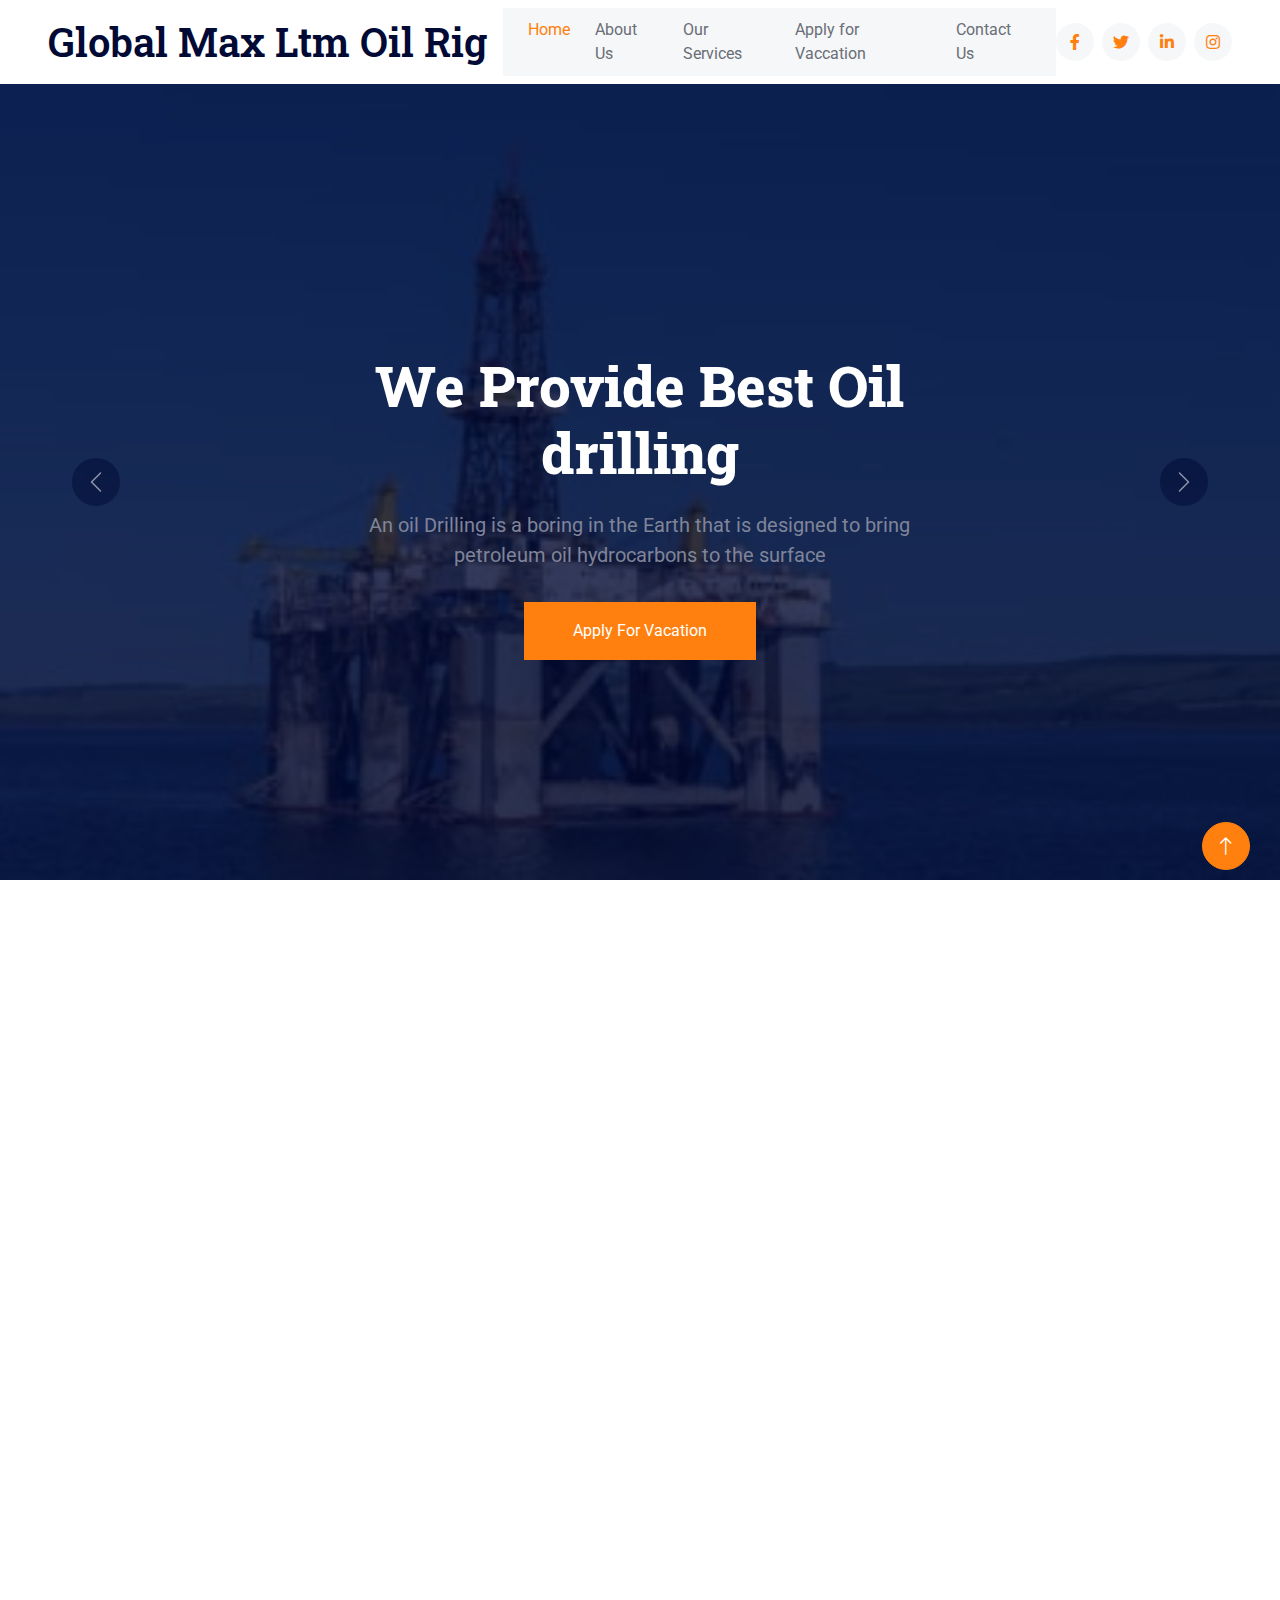
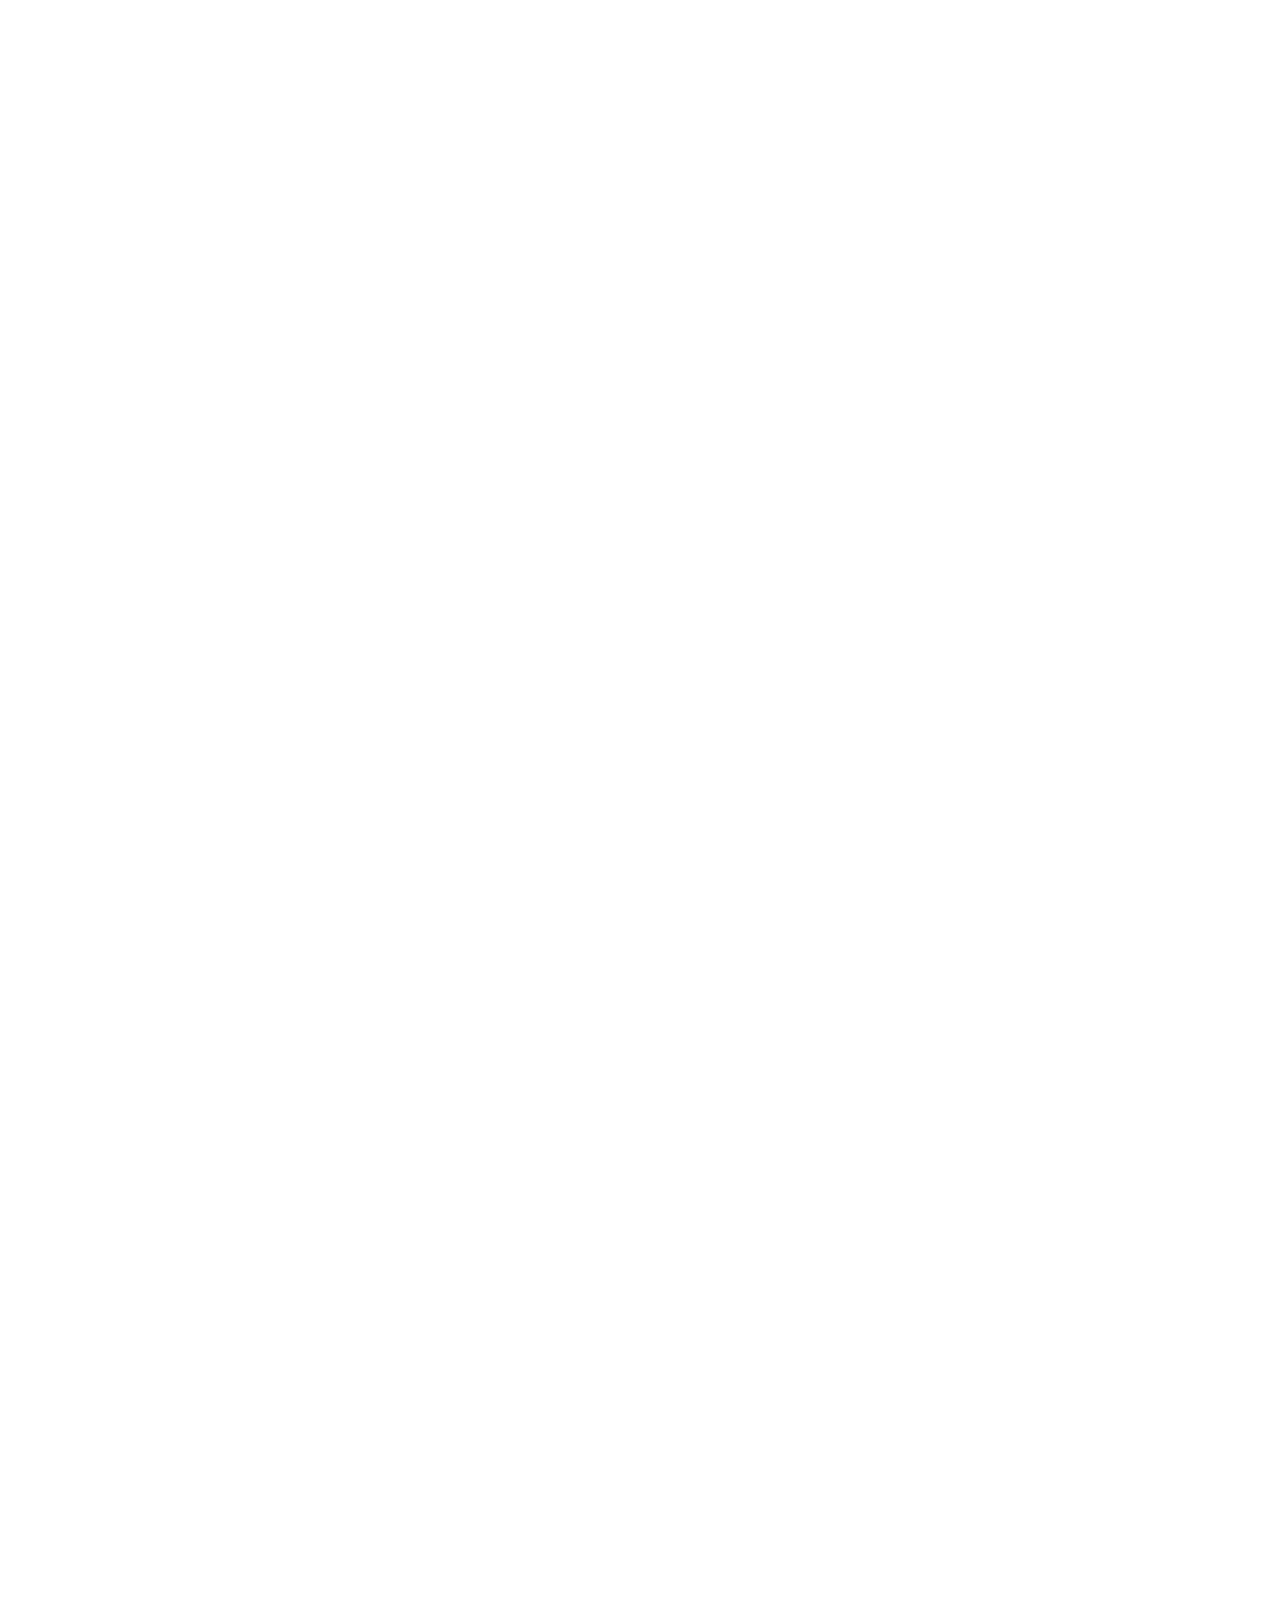
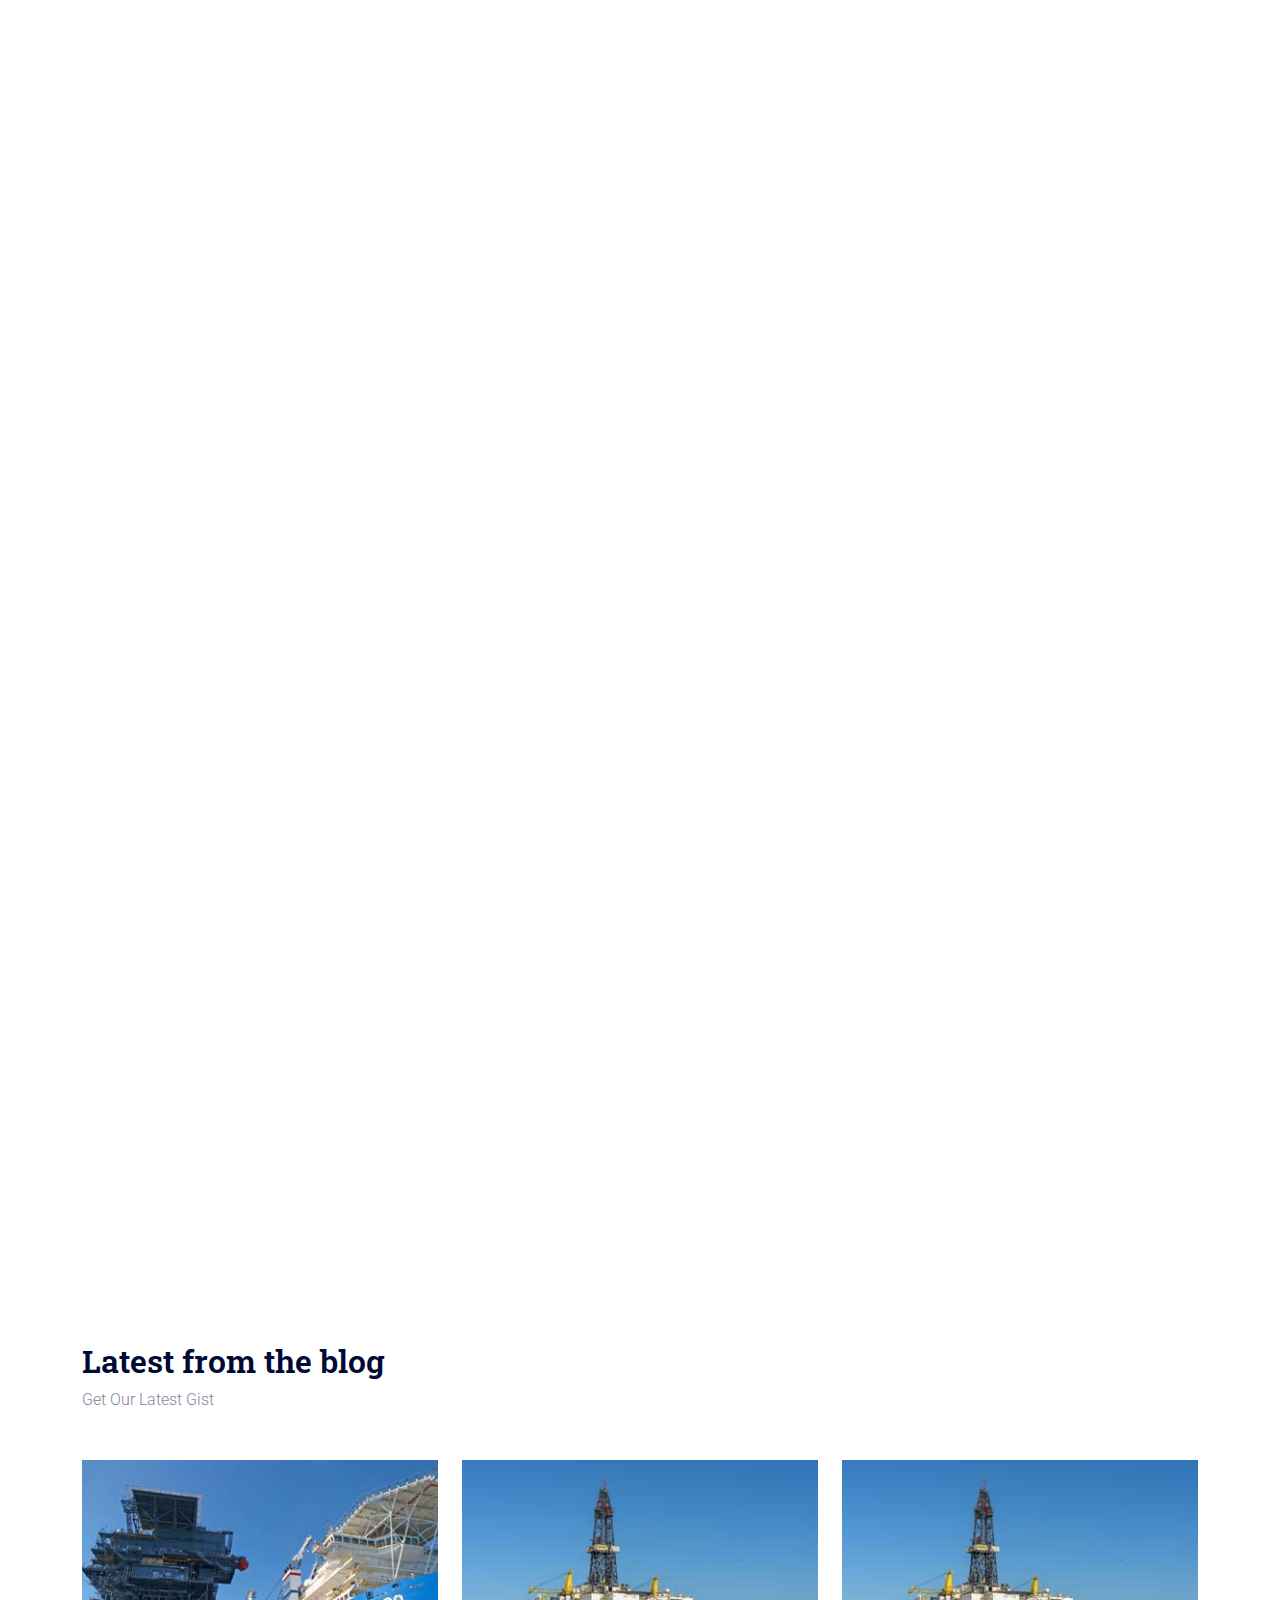
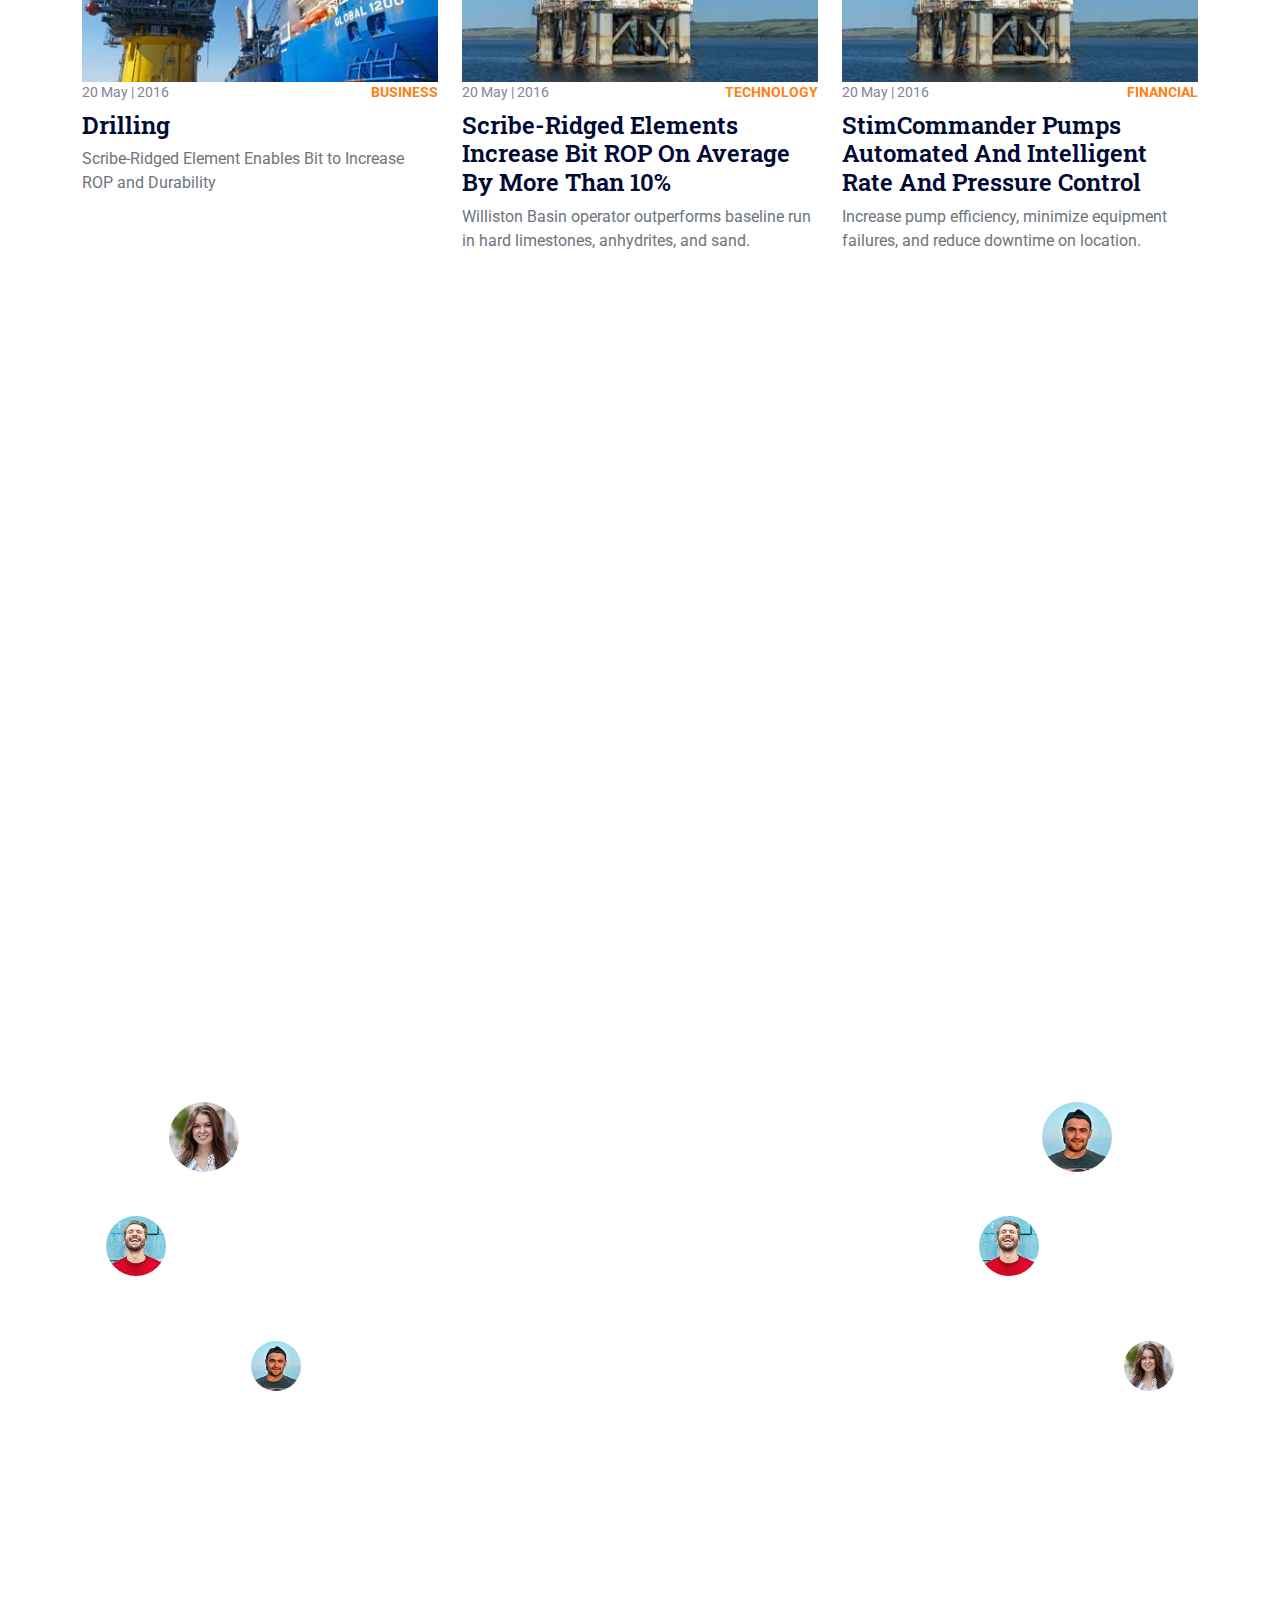
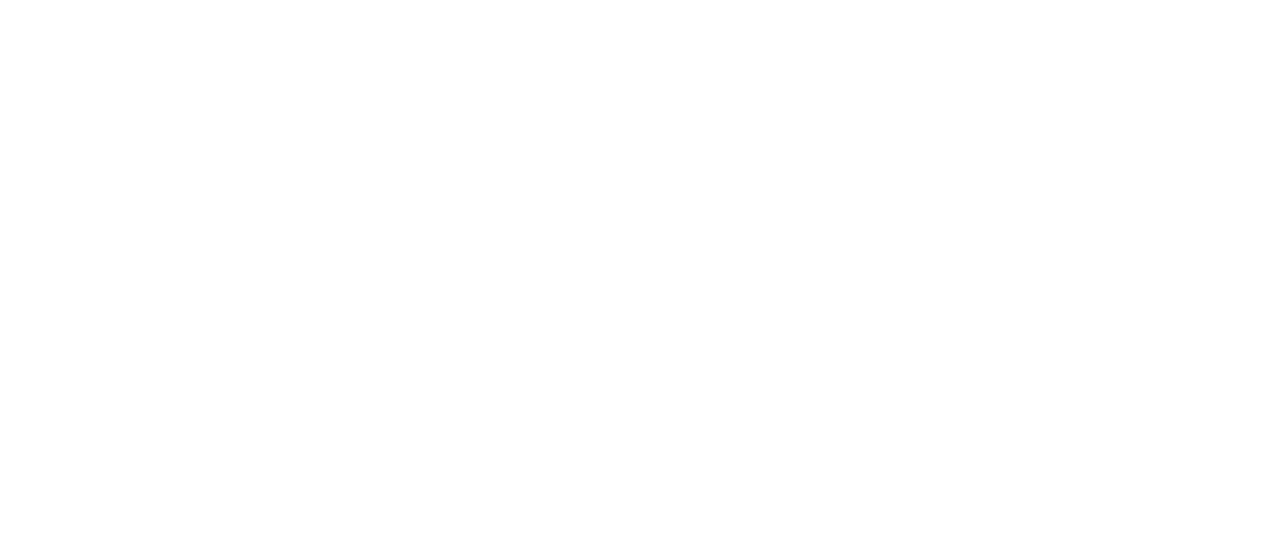
<file: index.html>
<!DOCTYPE html>
<html lang="en">
  <head>
    <meta charset="utf-8" />
    <title></title>
    <meta content="width=device-width, initial-scale=1.0" name="viewport" />
    <meta content="" name="keywords" />
    <meta content="" name="description" />

    <!-- Favicon -->
    <link href="img/favicon.ico" rel="icon" />

    <!-- Google Web Fonts -->
    <link rel="preconnect" href="https://fonts.googleapis.com" />
    <link rel="preconnect" href="https://fonts.gstatic.com" crossorigin />
    <link
      href="https://fonts.googleapis.com/css2?family=Roboto+Slab:wght@400;600;800&family=Roboto:wght@400;500;700&display=swap"
      rel="stylesheet"
    />

    <!-- Icon Font Stylesheet -->
    <link
      href="https://cdnjs.cloudflare.com/ajax/libs/font-awesome/5.10.0/css/all.min.css"
      rel="stylesheet"
    />
    <link
      href="https://cdn.jsdelivr.net/npm/bootstrap-icons@1.4.1/font/bootstrap-icons.css"
      rel="stylesheet"
    />

    <!-- Libraries Stylesheet -->
    <link href="lib/animate/animate.min.css" rel="stylesheet" />
    <link href="lib/owlcarousel/assets/owl.carousel.min.css" rel="stylesheet" />

    <!-- Customized Bootstrap Stylesheet -->
    <link href="css/bootstrap.min.css" rel="stylesheet" />

    <!-- air-con Stylesheet -->
    <link href="css/style.css" rel="stylesheet" />
  </head>

  <body>
    <!-- Spinner Start -->
    <div
      id="spinner"
      class="show bg-white position-fixed translate-middle w-100 vh-100 top-50 start-50 d-flex align-items-center justify-content-center"
    >
      <div class="spinner-grow text-primary" role="status"></div>
    </div>
    <!-- Spinner End -->

    <!-- Navbar Start -->
    <nav
      class="navbar navbar-expand-lg bg-white navbar-light sticky-top px-4 px-lg-5"
    >
      <a href="index.html" class="navbar-brand d-flex align-items-center">
        <h1 class="m-0">
          <!-- <img
            class="img-fluid me-3"
            src="img/icon/icon-02-primary.png"
            alt=""
          /> -->
          Global Max Ltm Oil Rig
        </h1>
      </a>
      <button
        type="button"
        class="navbar-toggler"
        data-bs-toggle="collapse"
        data-bs-target="#navbarCollapse"
      >
        <span class="navbar-toggler-icon"></span>
      </button>
      <div class="collapse navbar-collapse" id="navbarCollapse">
        <div class="navbar-nav mx-auto bg-light pe-4 py-3 py-lg-0">
          <a href="index.html" class="nav-item nav-link active">Home</a>
          <a href="about.html" class="nav-item nav-link">About Us</a>
          <a href="service.html" class="nav-item nav-link">Our Services</a>
          <a href="vaccation.html" class="nav-item nav-link"
            >Apply for Vaccation</a
          >

          <a href="contact.html" class="nav-item nav-link">Contact Us</a>
        </div>
        <div class="h-100 d-lg-inline-flex align-items-center d-none">
          <a
            class="btn btn-square rounded-circle bg-light text-primary me-2"
            href=""
            ><i class="fab fa-facebook-f"></i
          ></a>
          <a
            class="btn btn-square rounded-circle bg-light text-primary me-2"
            href=""
            ><i class="fab fa-twitter"></i
          ></a>
          <a
            class="btn btn-square rounded-circle bg-light text-primary me-2"
            href=""
            ><i class="fab fa-linkedin-in"></i
          ></a>
          <a
            class="btn btn-square rounded-circle bg-light text-primary me-0"
            href=""
            ><i class="fab fa-instagram"></i
          ></a>
        </div>
      </div>
    </nav>
    <!-- Navbar End -->

    <!-- Carousel Start -->
    <div class="container-fluid p-0 mb-5">
      <div id="header-carousel" class="carousel slide" data-bs-ride="carousel">
        <div class="carousel-inner">
          <div class="carousel-item active">
            <img class="w-100" src="img/blog1.jpg" alt="Image" />
            <div class="carousel-caption">
              <div class="container">
                <div class="row justify-content-center">
                  <div class="col-lg-7 pt-5">
                    <h1 class="display-4 text-white mb-4 animated slideInDown">
                      We Provide Best Oil drilling
                    </h1>
                    <p
                      class="fs-5 text-body mb-4 pb-2 mx-sm-5 animated slideInDown"
                    >
                      An oil Drilling is a boring in the Earth that is designed
                      to bring petroleum oil hydrocarbons to the surface
                    </p>
                    <a
                      href="vaccation.html"
                      class="btn btn-primary py-3 px-5 animated slideInDown"
                      >Apply For Vacation</a
                    >
                  </div>
                </div>
              </div>
            </div>
          </div>
          <div class="carousel-item">
            <img class="w-100" src="img/b3.jpg" alt="Image" />
            <div class="carousel-caption">
              <div class="container">
                <div class="row justify-content-center">
                  <div class="col-lg-7 pt-5">
                    <h1 class="display-4 text-white mb-4 animated slideInDown">
                      Produce the best Glass flare
                    </h1>
                    <p
                      class="fs-5 text-body mb-4 pb-2 mx-sm-5 animated slideInDown"
                    >
                      The typical flare used in the oil and gas industry is
                      composed of a boom or stack which collects the unwanted
                      gases to be flared.
                    </p>
                    <a
                      href="vaccation.html"
                      class="btn btn-primary py-3 px-5 animated slideInDown"
                      >Apply For Vacation</a
                    >
                  </div>
                </div>
              </div>
            </div>
          </div>
        </div>
        <button
          class="carousel-control-prev"
          type="button"
          data-bs-target="#header-carousel"
          data-bs-slide="prev"
        >
          <span class="carousel-control-prev-icon" aria-hidden="true"></span>
          <span class="visually-hidden">Previous</span>
        </button>
        <button
          class="carousel-control-next"
          type="button"
          data-bs-target="#header-carousel"
          data-bs-slide="next"
        >
          <span class="carousel-control-next-icon" aria-hidden="true"></span>
          <span class="visually-hidden">Next</span>
        </button>
      </div>
    </div>
    <!-- Carousel End -->

    <!-- About Start -->
    <div class="container-xxl py-5">
      <div class="container">
        <div class="row g-5 align-items-center">
          <div class="col-lg-6 wow fadeInUp" data-wow-delay="0.5s">
            <div class="h-100">
              <h1 class="display-6 mb-5">We provide the best services.</h1>
              <div class="row g-4 mb-4">
                <div class="col-sm-6">
                  <div class="d-flex align-items-center">
                    <img
                      class="flex-shrink-0 me-3"
                      src="img/icon/icon-07-primary.png"
                      alt=""
                    />
                    <h5 class="mb-0">Expert Technician</h5>
                  </div>
                </div>
                <div class="col-sm-6">
                  <div class="d-flex align-items-center">
                    <img
                      class="flex-shrink-0 me-3"
                      src="img/icon/icon-09-primary.png"
                      alt=""
                    />
                    <h5 class="mb-0">Best Quality Services</h5>
                  </div>
                </div>
              </div>
              <p class="mb-4">
                We make every effort to approach each project in the most
                productive and cost effective manner.
              </p>
              <div class="border-top mt-4 pt-4">
                <!-- <div class="row">
                  <div class="col-sm-6">
                    <div class="d-flex align-items-center">
                      <div class="btn-lg-square bg-primary rounded-circle me-3">
                        <i class="fa fa-phone-alt text-white"></i>
                      </div>
                      <h5 class="mb-0">+(1)872 302 7963</h5>
                    </div>
                  </div>
                  <div class="col-sm-6">
                    <div class="d-flex align-items-center">
                      <div class="btn-lg-square bg-primary rounded-circle me-3">
                        <i class="fa fa-envelope text-white"></i>
                      </div>
                      <h5 class="mb-0">support@globalmaxltd.com</h5>
                    </div>
                  </div>
                </div> -->
              </div>
            </div>
          </div>
          <div class="col-lg-6">
            <div class="row g-3">
              <div class="col-12 text-end">
                <img
                  class="img-fluid w-100 wow zoomIn"
                  data-wow-delay="0.1s"
                  src="img/Oil-and-Gas.jpg"
                  style="margin-top: 25%"
                />
              </div>
              <!-- <div class="col-6 text-start">
                <img
                  class="img-fluid w-100 wow zoomIn"
                  data-wow-delay="0.3s"
                  src="img/blog2.jpg"
                />
              </div>
              <div class="col-6 text-end">
                <img
                  class="img-fluid w-50 wow zoomIn"
                  data-wow-delay="0.5s"
                  src="img/sr1.jpg"
                />
              </div>
              <div class="col-6 text-start">
                <img
                  class="img-fluid w-75 wow zoomIn"
                  data-wow-delay="0.7s"
                  src="img/blog3.jpg"
                />
              </div> -->
            </div>
          </div>
        </div>
      </div>
    </div>
    <!-- About End -->

    <!-- Features Start -->
    <div class="container-xxl py-5">
      <div class="container">
        <div class="row g-5">
          <div class="col-lg-6 wow fadeInUp" data-wow-delay="0.1s">
            <h1 class="display-6 mb-5">Few Reasons Why People Choosing Us!</h1>
            <p class="mb-5">
              We are uniquely positioned to deliver greater efficiency across
              project lifecycles from concept to project delivery and beyond.
              Through innovative technologies and improved efficiencies, our
              offering unlocks new possibilities for our clients in developing
              their oil and gas resources. Each of our employees is driven by a
              steady commitment to clients and a culture of purposeful
              innovation, challenging industry conventions, and rethinking how
              the best results are achieved.
            </p>
          </div>
          <div class="col-lg-6 wow fadeInUp" data-wow-delay="0.5s">
            <div
              class="position-relative rounded overflow-hidden h-100"
              style="min-height: 400px"
            >
              <img
                class="position-absolute w-100 h-100"
                src="img/b3.jpg"
                alt=""
                style="object-fit: cover"
              />
            </div>
          </div>
        </div>
      </div>
    </div>
    <!-- Features End -->

    <!-- Service Start -->
    <div class="container-xxl py-5">
      <div class="container">
        <div
          class="text-center mx-auto wow fadeInUp"
          data-wow-delay="0.1s"
          style="max-width: 800px"
        >
          <h1 class="display-6 mb-5">
            We will make every effort to approach each project in the most
            productive and cost effective manner.
          </h1>
        </div>
        <div class="row g-4 justify-content-center">
          <div class="col-lg-4 col-md-6 wow fadeInUp" data-wow-delay="0.1s">
            <div class="service-item">
              <img class="img-fluid" src="img/blog2.jpg" alt="" />
              <div class="d-flex align-items-center bg-light">
                <div class="service-icon flex-shrink-0 bg-primary">
                  <img
                    class="img-fluid"
                    src="img/icon/icon-01-light.png"
                    alt=""
                  />
                </div>
                <a class="h4 mx-4 mb-0" href="">Oil drilling</a>
              </div>
              <p>
                An oil Drilling is a boring in the Earth that is designed to
                bring petroleum oil hydrocarbons to the surface. Usually some
                natural gas is released as associated petroleum gas along with
                the oil.
              </p>
            </div>
          </div>
          <div class="col-lg-4 col-md-6 wow fadeInUp" data-wow-delay="0.3s">
            <div class="service-item">
              <img class="img-fluid" src="img/blog2.jpg" alt="" />
              <div class="d-flex align-items-center bg-light">
                <div class="service-icon flex-shrink-0 bg-primary">
                  <img
                    class="img-fluid"
                    src="img/icon/icon-02-light.png"
                    alt=""
                  />
                </div>
                <a class="h4 mx-4 mb-0" href="">Glass Flare</a>
              </div>
              <p>
                Gas flaring refers to the combustion of associated gas generated
                during various processes including oil and gas recovery, CBM
                production, petrochemical process and landfill gas extraction.
              </p>
            </div>
          </div>
          <div class="col-lg-4 col-md-6 wow fadeInUp" data-wow-delay="0.5s">
            <div class="service-item">
              <img class="img-fluid" src="img/blog2.jpg" alt="" />
              <div class="d-flex align-items-center bg-light">
                <div class="service-icon flex-shrink-0 bg-primary">
                  <img
                    class="img-fluid"
                    src="img/icon/icon-03-light.png"
                    alt=""
                  />
                </div>
                <a class="h4 mx-4 mb-0" href="">Oil Rifineries</a>
              </div>
              <p>
                An oil refinery or petroleum refinery is an industrial process
                plant where crude oil is transformed and refined into more
                useful products such as petroleum naphtha, gasoline, diesel
                fuel, asphalt base, heating oil, kerosene, liquefied petroleum
                gas, jet fuel and fuel oils.
              </p>
            </div>
          </div>
          <div class="col-lg-4 col-md-6 wow fadeInUp" data-wow-delay="0.1s">
            <div class="service-item">
              <img class="img-fluid" src="img/blog2.jpg" alt="" />
              <div class="d-flex align-items-center bg-light">
                <div class="service-icon flex-shrink-0 bg-primary">
                  <img
                    class="img-fluid"
                    src="img/icon/icon-04-light.png"
                    alt=""
                  />
                </div>
                <a class="h4 mx-4 mb-0" href="">Completions</a>
              </div>
              <p>
                Completion (oil and gas wells) From Wikipedia, the free
                encyclopedia. Well completion is the process of making a well
                ready for production (or injection) after drilling operations.
              </p>
            </div>
          </div>
          <div class="col-lg-4 col-md-6 wow fadeInUp" data-wow-delay="0.3s">
            <div class="service-item">
              <img class="img-fluid" src="img/blog2.jpg" alt="" />
              <div class="d-flex align-items-center bg-light">
                <div class="service-icon flex-shrink-0 bg-primary">
                  <img
                    class="img-fluid"
                    src="img/icon/icon-05-light.png"
                    alt=""
                  />
                </div>
                <a class="h4 mx-4 mb-0" href=""> industrial Work</a>
              </div>
              <p>
                The petroleum industry, also known as the oil industry or the
                oil patch, includes the global processes of exploration,
                extraction, refining, transporting (often by oil tankers and
                pipelines), and marketing of petroleum products. The largest
                volume products of the industry are fuel oil and gasoline
                (petrol).
              </p>
            </div>
          </div>
          <div class="col-lg-4 col-md-6 wow fadeInUp" data-wow-delay="0.5s">
            <div class="service-item">
              <img class="img-fluid" src="img/blog1.jpg" alt="" />
              <div class="d-flex align-items-center bg-light">
                <div class="service-icon flex-shrink-0 bg-primary">
                  <img
                    class="img-fluid"
                    src="img/icon/icon-06-light.png"
                    alt=""
                  />
                </div>
                <a class="h4 mx-4 mb-0" href="">Engeering</a>
              </div>
              <p>
                Petroleum engineering is a field of engineering concerned with
                the activities related to the production of hydrocarbons, which
                can be either crude oil or natural gas. Exploration and
                production are deemed to fall within the upstream sector of the
                oil and gas industry.
              </p>
            </div>
          </div>
        </div>
      </div>
    </div>
    <!-- Service End -->

    <!-- Oil and Gas Start -->
    <div class="container-xxl py-5">
      <div class="container">
        <div class="row g-5">
          <div class="col-lg-6 wow fadeInUp" data-wow-delay="0.1s">
            <h1 class="display-6 mb-5">Oil and Gas</h1>
            <p class="mb-5">
              Downtime is the oil and gas industry’s number one enemy. In an
              environment where equipment is expected to run 24 hours a day, 7
              days a week under extreme conditions, downtime caused by equipment
              failure can quickly put a company out of business. Oil analysis
              can predict equipment failure before it happens and eliminate
              downtime – saving you time and money. Predict Equipment Failure,
              Eliminate Downtime, Increase Asset Reliability, and Reduce Costs
            </p>
            <div class="d-flex mb-4">
              <div class="ms-4">
                <h5 class="mb-2">Oil Analysis</h5>
                <span
                  >Oil Analysis can not only detect equipment failures in
                  progress but point you straight to the root cause of a
                  problem, enabling you to prevent catastrophic failures and
                  costly losses in production. No matter what the application –
                  on – or off-shore drilling, field services or oil & gas
                  production – if equipment is down, it’s costing you money.
                  Highly contaminated operating environments, extreme operating
                  conditions and the economics of equipment replacement only
                  increase the value of oil analysis as a necessary part of
                  managing asset reliability.</span
                >
              </div>
            </div>
            <div class="d-flex mb-4">
              <div class="ms-4">
                <h5 class="mb-2">coolant Analysis</h5>
                <span
                  >Coolant Analysis takes the guess work out of properly
                  maintaining a cooling system and can identify maintenance
                  problems before catastrophic engine failure occurs. Regular
                  coolant testing and routine maintenance can help you achieve
                  maximum system efficiency and save you time and money in less
                  downtime, fewer repairs and determining proper drain
                  intervals.</span
                >
              </div>
            </div>
            <div class="d-flex mb-4">
              <div class="ms-4">
                <h5 class="mb-2">Engines</h5>
                <span
                  >Diesel and natural gas engine oils should be tested routinely
                  for contamination and wear.</span
                >
              </div>
            </div>
            <div class="d-flex mb-4">
              <div class="ms-4">
                <h5 class="mb-2">Hydraulic Systems</h5>
                <span
                  >Biggest concern is water contamination, which accelerates
                  acid formation, increases oxidation and reduces lubricity –
                  all leading to system failure.</span
                >
              </div>
            </div>
            <div class="d-flex mb-4">
              <div class="ms-4">
                <h5 class="mb-2">Hydraulic Systems</h5>
                <span
                  >The biggest concern for gear systems is the type of wear
                  occurring in the system, which is often caused by dirt and
                  water. Gearboxes should be closely monitored for dirt and
                  water contamination. Particle Quantifier provides an index
                  number of ferrous particles. PQ reports a quantitative value
                  which indicated the amount of ferrous wear occurring.
                </span>
              </div>
            </div>
            <div class="d-flex mb-4">
              <div class="ms-4">
                <h5 class="mb-2">Turbines</h5>
                <span
                  >Turbine reliability is always critical and oil changes or
                  failures are always expensive. Routine trend analysis is
                  crucial to predictive turbine maintenance.
                </span>
              </div>
            </div>
          </div>
          <div class="col-lg-6 wow fadeInUp" data-wow-delay="0.5s">
            <div
              class="position-relative rounded overflow-hidden h-100"
              style="min-height: 400px"
            >
              <img
                class="position-absolute w-100 h-100"
                src="img/sr1.jpg"
                alt=""
                style="object-fit: cover"
              />
            </div>
          </div>
        </div>
      </div>
    </div>
    <!-- Oil and Gas End -->

    <!-- Latest Posts -->
    <section>
      <div class="container">
        <header class="mb-5">
          <h2>Latest from the blog</h2>
          <p class="text-lg fw-light">Get Our Latest Gist</p>
        </header>
        <div class="row gy-4">
          <div class="col-md-4">
            <a class="mb-3" href="post.html"
              ><img class="img-fluid" src="img/blog2.jpg" alt="..."
            /></a>
            <div class="d-flex align-items-center justify-content-between mb-2">
              <small class="text-gray-500">20 May | 2016</small
              ><a class="small fw-bold text-uppercase small" href="!#"
                >Business</a
              >
            </div>
            <h3 class="h4">
              <a class="text-dark" href="post.html">Drilling</a>
            </h3>
            <p class="text-muted text-sm">
              Scribe-Ridged Element Enables Bit to Increase ROP and Durability
            </p>
          </div>
          <div class="col-md-4">
            <a class="mb-3" href="post.html"
              ><img class="img-fluid" src="img/blog1.jpg" alt="..."
            /></a>
            <div class="d-flex align-items-center justify-content-between mb-2">
              <small class="text-gray-500">20 May | 2016</small
              ><a class="small fw-bold text-uppercase small" href="!#"
                >Technology</a
              >
            </div>
            <h3 class="h4">
              <a class="text-dark" href="post.html"
                >Scribe-Ridged Elements Increase Bit ROP On Average By More Than
                10%</a
              >
            </h3>
            <p class="text-muted text-sm">
              Williston Basin operator outperforms baseline run in hard
              limestones, anhydrites, and sand.
            </p>
          </div>
          <div class="col-md-4">
            <a class="mb-3" href="post.html"
              ><img class="img-fluid" src="img/blog1.jpg" alt="..."
            /></a>
            <div class="d-flex align-items-center justify-content-between mb-2">
              <small class="text-gray-500">20 May | 2016</small
              ><a class="small fw-bold text-uppercase small" href="!#"
                >Financial</a
              >
            </div>
            <h3 class="h4">
              <a class="text-dark" href="post.html"
                >StimCommander Pumps Automated And Intelligent Rate And Pressure
                Control</a
              >
            </h3>
            <p class="text-muted text-sm">
              Increase pump efficiency, minimize equipment failures, and reduce
              downtime on location.
            </p>
          </div>
        </div>
      </div>
    </section>

    <!-- Team Start -->
    <div class="container-xxl py-5">
      <div class="container">
        <div
          class="text-center mx-auto wow fadeInUp"
          data-wow-delay="0.1s"
          style="max-width: 500px"
        >
          <h1 class="display-6 mb-5">Meet Our Professional Team Members</h1>
        </div>
        <div class="row g-4">
          <div class="col-lg-3 col-md-6 wow fadeInUp" data-wow-delay="0.1s">
            <div class="team-item">
              <div class="team-img position-relative overflow-hidden">
                <img class="img-fluid" src="img/team-1.jpg" alt="" />
                <div class="team-social">
                  <a
                    class="btn btn-square btn-primary rounded-circle m-1"
                    href=""
                    ><i class="fab fa-facebook-f"></i
                  ></a>
                  <a
                    class="btn btn-square btn-primary rounded-circle m-1"
                    href=""
                    ><i class="fab fa-twitter"></i
                  ></a>
                  <a
                    class="btn btn-square btn-primary rounded-circle m-1"
                    href=""
                    ><i class="fab fa-instagram"></i
                  ></a>
                </div>
              </div>
              <div class="bg-light text-center p-4">
                <h5>Full Name</h5>
                <span class="text-primary">Designation</span>
              </div>
            </div>
          </div>
          <div class="col-lg-3 col-md-6 wow fadeInUp" data-wow-delay="0.3s">
            <div class="team-item">
              <div class="team-img position-relative overflow-hidden">
                <img class="img-fluid" src="img/team-2.jpg" alt="" />
                <div class="team-social">
                  <a
                    class="btn btn-square btn-primary rounded-circle m-1"
                    href=""
                    ><i class="fab fa-facebook-f"></i
                  ></a>
                  <a
                    class="btn btn-square btn-primary rounded-circle m-1"
                    href=""
                    ><i class="fab fa-twitter"></i
                  ></a>
                  <a
                    class="btn btn-square btn-primary rounded-circle m-1"
                    href=""
                    ><i class="fab fa-instagram"></i
                  ></a>
                </div>
              </div>
              <div class="bg-light text-center p-4">
                <h5>Full Name</h5>
                <span class="text-primary">Designation</span>
              </div>
            </div>
          </div>
          <div class="col-lg-3 col-md-6 wow fadeInUp" data-wow-delay="0.5s">
            <div class="team-item">
              <div class="team-img position-relative overflow-hidden">
                <img class="img-fluid" src="img/team-3.jpg" alt="" />
                <div class="team-social">
                  <a
                    class="btn btn-square btn-primary rounded-circle m-1"
                    href=""
                    ><i class="fab fa-facebook-f"></i
                  ></a>
                  <a
                    class="btn btn-square btn-primary rounded-circle m-1"
                    href=""
                    ><i class="fab fa-twitter"></i
                  ></a>
                  <a
                    class="btn btn-square btn-primary rounded-circle m-1"
                    href=""
                    ><i class="fab fa-instagram"></i
                  ></a>
                </div>
              </div>
              <div class="bg-light text-center p-4">
                <h5>Full Name</h5>
                <span class="text-primary">Designation</span>
              </div>
            </div>
          </div>
          <div class="col-lg-3 col-md-6 wow fadeInUp" data-wow-delay="0.7s">
            <div class="team-item">
              <div class="team-img position-relative overflow-hidden">
                <img class="img-fluid" src="img/team-4.jpg" alt="" />
                <div class="team-social">
                  <a
                    class="btn btn-square btn-primary rounded-circle m-1"
                    href=""
                    ><i class="fab fa-facebook-f"></i
                  ></a>
                  <a
                    class="btn btn-square btn-primary rounded-circle m-1"
                    href=""
                    ><i class="fab fa-twitter"></i
                  ></a>
                  <a
                    class="btn btn-square btn-primary rounded-circle m-1"
                    href=""
                    ><i class="fab fa-instagram"></i
                  ></a>
                </div>
              </div>
              <div class="bg-light text-center p-4">
                <h5>Full Name</h5>
                <span class="text-primary">Designation</span>
              </div>
            </div>
          </div>
        </div>
      </div>
    </div>
    <!-- Team End -->

    <!-- Testimonial Start -->
    <div class="container-xxl py-5">
      <div class="container">
        <div
          class="text-center mx-auto wow fadeInUp"
          data-wow-delay="0.1s"
          style="max-width: 500px"
        >
          <h1 class="display-6 mb-5">What They Say About Our Services</h1>
        </div>
        <div class="row g-5">
          <div class="col-lg-3 d-none d-lg-block">
            <div class="testimonial-left h-100">
              <img
                class="img-fluid animated pulse infinite"
                src="img/testimonial-1.jpg"
                alt=""
              />
              <img
                class="img-fluid animated pulse infinite"
                src="img/testimonial-2.jpg"
                alt=""
              />
              <img
                class="img-fluid animated pulse infinite"
                src="img/testimonial-3.jpg"
                alt=""
              />
            </div>
          </div>
          <div class="col-lg-6 wow fadeIn" data-wow-delay="0.5s">
            <div class="owl-carousel testimonial-carousel">
              <div class="testimonial-item text-center">
                <img
                  class="img-fluid mx-auto mb-4"
                  src="img/testimonial-1.jpg"
                  alt=""
                />
                <p class="fs-5">
                  Dolores sed duo clita tempor justo dolor et stet lorem kasd
                  labore dolore lorem ipsum. At lorem lorem magna ut et, nonumy
                  et labore et tempor diam tempor erat.
                </p>
                <h5>Client Name</h5>
                <span>Profession</span>
              </div>
              <div class="testimonial-item text-center">
                <img
                  class="img-fluid mx-auto mb-4"
                  src="img/testimonial-2.jpg"
                  alt=""
                />
                <p class="fs-5">
                  Dolores sed duo clita tempor justo dolor et stet lorem kasd
                  labore dolore lorem ipsum. At lorem lorem magna ut et, nonumy
                  et labore et tempor diam tempor erat.
                </p>
                <h5>Client Name</h5>
                <span>Profession</span>
              </div>
              <div class="testimonial-item text-center">
                <img
                  class="img-fluid mx-auto mb-4"
                  src="img/testimonial-3.jpg"
                  alt=""
                />
                <p class="fs-5">
                  Dolores sed duo clita tempor justo dolor et stet lorem kasd
                  labore dolore lorem ipsum. At lorem lorem magna ut et, nonumy
                  et labore et tempor diam tempor erat.
                </p>
                <h5>Client Name</h5>
                <span>Profession</span>
              </div>
            </div>
          </div>
          <div class="col-lg-3 d-none d-lg-block">
            <div class="testimonial-right h-100">
              <img
                class="img-fluid animated pulse infinite"
                src="img/testimonial-1.jpg"
                alt=""
              />
              <img
                class="img-fluid animated pulse infinite"
                src="img/testimonial-2.jpg"
                alt=""
              />
              <img
                class="img-fluid animated pulse infinite"
                src="img/testimonial-3.jpg"
                alt=""
              />
            </div>
          </div>
        </div>
      </div>
    </div>
    <!-- Testimonial End -->

    <!-- Footer Start -->
    <div
      class="container-fluid bg-dark footer mt-5 pt-5 wow fadeIn"
      data-wow-delay="0.1s"
    >
      <div class="container py-5">
        <div class="row g-5">
          <div class="col-md-6">
            <h1 class="text-white mb-4">Global Max Ltd Oil Rig</h1>
            <span
              >We are a full service drilling company with a broad array of
              modern drilling equipment and expertise to meet any need,
              dedicated to excellence and customer satisfaction. Our goal is to
              provide consistent, cost effective sampling techniques for each
              individual project.</span
            >
          </div>
          <div class="col-md-6">
            <h5 class="text-light mb-4">Newsletter</h5>
            <p>Clita erat ipsum et lorem et sit, sed stet lorem sit clita.</p>
            <div class="position-relative">
              <input
                class="form-control bg-transparent w-100 py-3 ps-4 pe-5"
                type="text"
                placeholder="Your email"
              />
              <button
                type="button"
                class="btn btn-primary py-2 px-3 position-absolute top-0 end-0 mt-2 me-2"
              >
                SignUp
              </button>
            </div>
          </div>
          <div class="col-lg-3 col-md-6">
            <h5 class="text-light mb-4">Get In Touch</h5>
            <p>
              <i class="fa fa-map-marker-alt me-3"></i>5 Stillwater St. Staten
              Island, NY 10306
            </p>
            <p><i class="fa fa-phone-alt me-3"></i>+(1)872 302 7963</p>
            <p><i class="fa fa-envelope me-3"></i>support@globalmaxltd.com</p>
          </div>
          <div class="col-lg-3 col-md-6">
            <h5 class="text-light mb-4">Our Services</h5>
            <a class="btn btn-link" href="">Drilling</a>
            <a class="btn btn-link" href="">Glass Flare</a>
            <a class="btn btn-link" href="">Oil Rifineries</a>
            <a class="btn btn-link" href="">Completion </a>
          </div>
          <div class="col-lg-3 col-md-6">
            <h5 class="text-light mb-4">Quick Links</h5>
            <a class="btn btn-link" href="">About Us</a>
            <a class="btn btn-link" href="">Contact Us</a>
            <a class="btn btn-link" href="">Our Services</a>
            <a class="btn btn-link" href="">Terms & Condition</a>
          </div>
          <div class="col-lg-3 col-md-6">
            <h5 class="text-light mb-4">Follow Us</h5>
            <div class="d-flex">
              <a class="btn btn-square rounded-circle me-1" href=""
                ><i class="fab fa-twitter"></i
              ></a>
              <a class="btn btn-square rounded-circle me-1" href=""
                ><i class="fab fa-facebook-f"></i
              ></a>
              <a class="btn btn-square rounded-circle me-1" href=""
                ><i class="fab fa-youtube"></i
              ></a>
              <a class="btn btn-square rounded-circle me-1" href=""
                ><i class="fab fa-linkedin-in"></i
              ></a>
            </div>
          </div>
        </div>
      </div>
      <div class="container-fluid copyright">
        <div class="container">
          <div class="row">
            <div class="col-md-6 text-center text-md-start mb-3 mb-md-0">
              &copy; <a href="#">Global Max Limited Oil Rig</a>, All Right
              Reserved.
            </div>
          </div>
        </div>
      </div>
    </div>
    <!-- Footer End -->

    <!-- Back to Top -->
    <a
      href="#"
      class="btn btn-lg btn-primary btn-lg-square rounded-circle back-to-top"
      ><i class="bi bi-arrow-up"></i
    ></a>

    <!-- JavaScript Libraries -->
    <script src="https://code.jquery.com/jquery-3.4.1.min.js"></script>
    <script src="https://cdn.jsdelivr.net/npm/bootstrap@5.0.0/dist/js/bootstrap.bundle.min.js"></script>
    <script src="lib/wow/wow.min.js"></script>
    <script src="lib/easing/easing.min.js"></script>
    <script src="lib/waypoints/waypoints.min.js"></script>
    <script src="lib/owlcarousel/owl.carousel.min.js"></script>
    <script src="lib/counterup/counterup.min.js"></script>
    <script src="lib/parallax/parallax.min.js"></script>

    <!-- Template Javascript -->
    <script src="js/main.js"></script>
  </body>
</html>
</file>
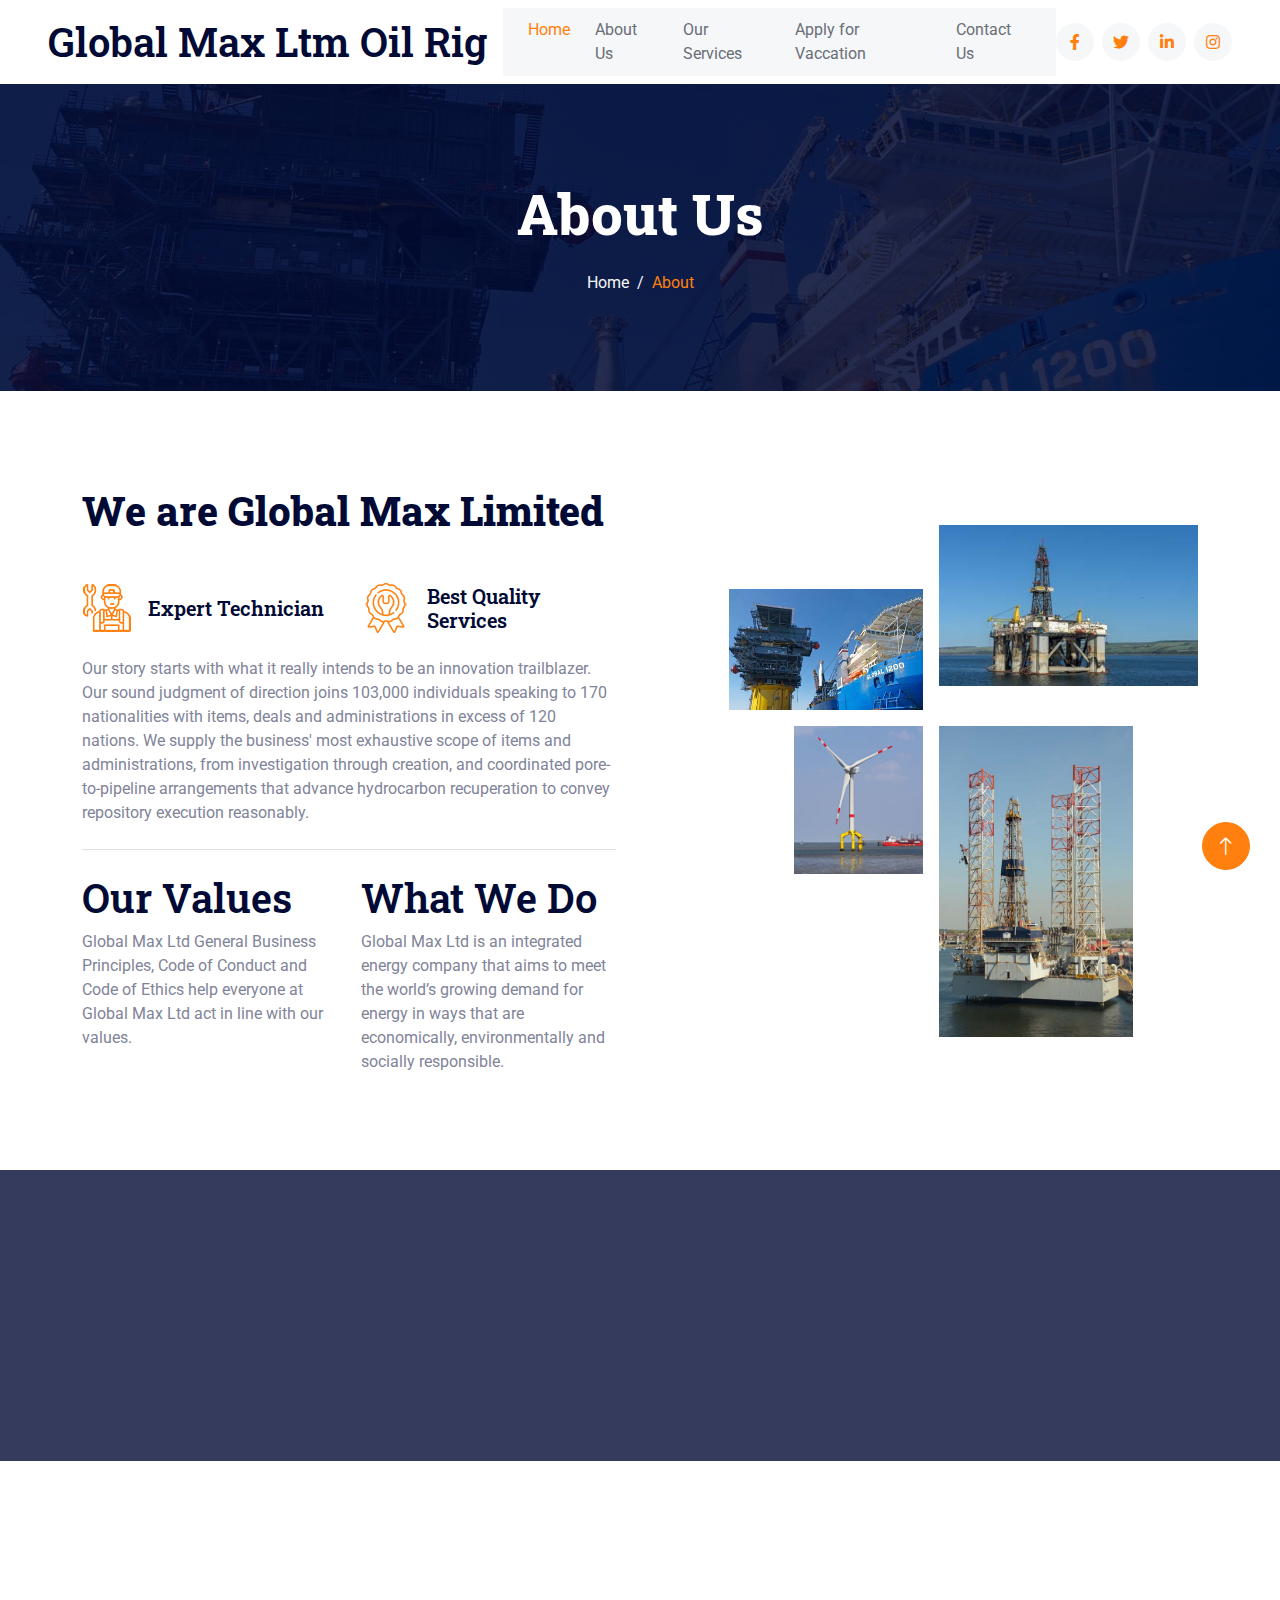
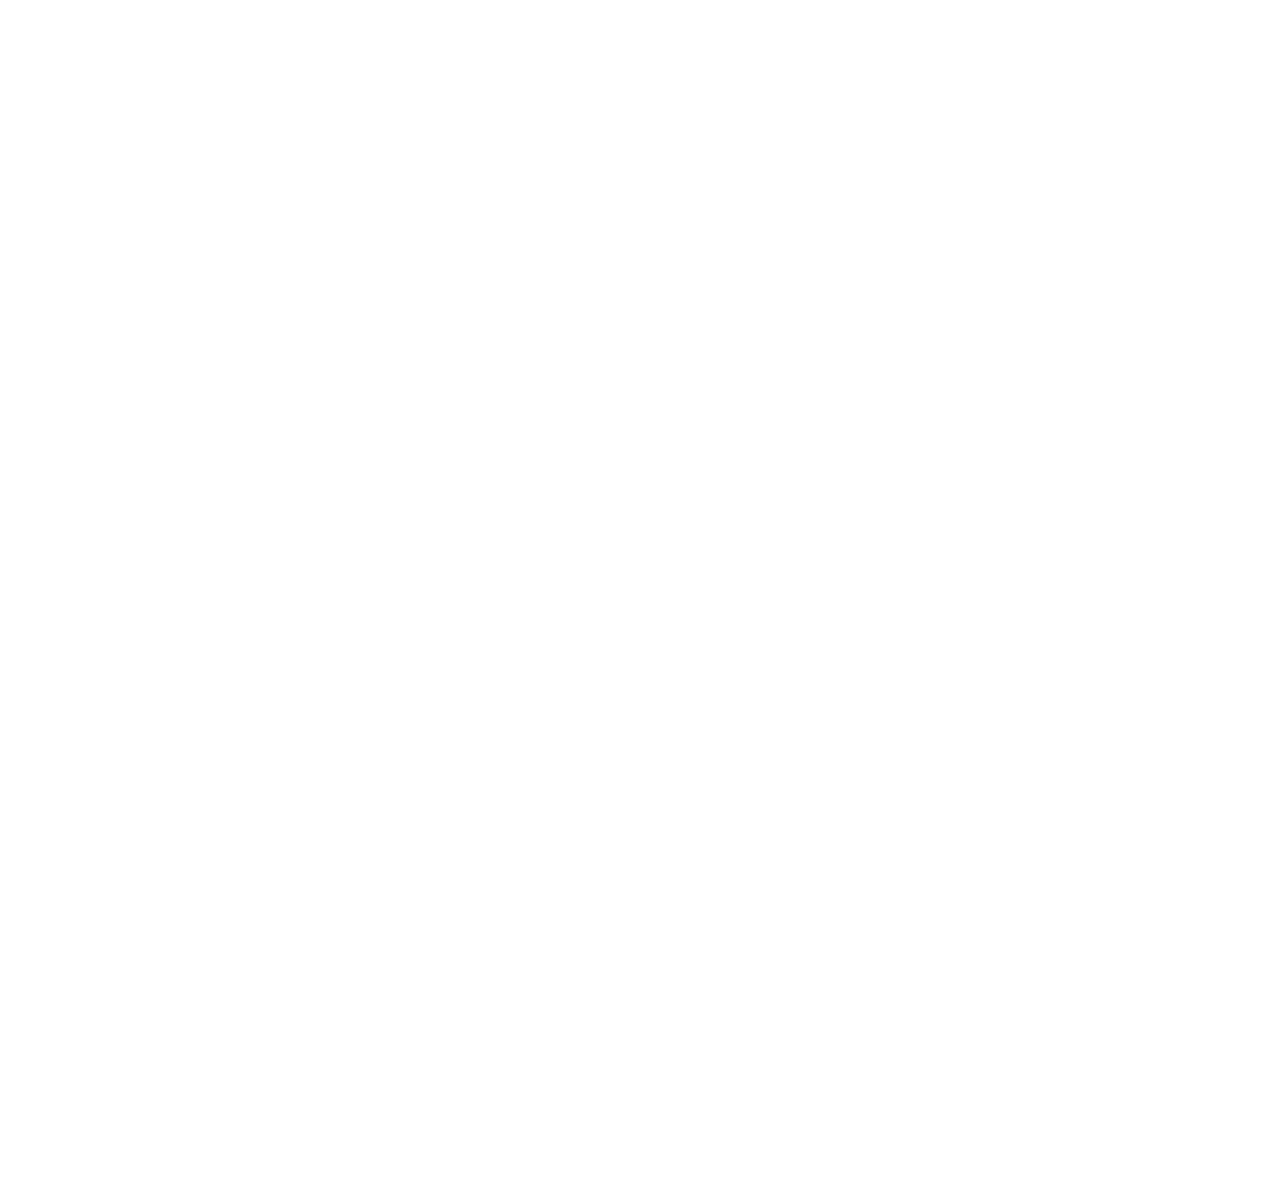
<file: about.html>
<!DOCTYPE html>
<html lang="en">
  <head>
    <meta charset="utf-8" />
    <title>AirCon - AC Repair Website Template</title>
    <meta content="width=device-width, initial-scale=1.0" name="viewport" />
    <meta content="" name="keywords" />
    <meta content="" name="description" />

    <!-- Favicon -->
    <link href="img/favicon.ico" rel="icon" />

    <!-- Google Web Fonts -->
    <link rel="preconnect" href="https://fonts.googleapis.com" />
    <link rel="preconnect" href="https://fonts.gstatic.com" crossorigin />
    <link
      href="https://fonts.googleapis.com/css2?family=Roboto+Slab:wght@400;600;800&family=Roboto:wght@400;500;700&display=swap"
      rel="stylesheet"
    />

    <!-- Icon Font Stylesheet -->
    <link
      href="https://cdnjs.cloudflare.com/ajax/libs/font-awesome/5.10.0/css/all.min.css"
      rel="stylesheet"
    />
    <link
      href="https://cdn.jsdelivr.net/npm/bootstrap-icons@1.4.1/font/bootstrap-icons.css"
      rel="stylesheet"
    />

    <!-- Libraries Stylesheet -->
    <link href="lib/animate/animate.min.css" rel="stylesheet" />
    <link href="lib/owlcarousel/assets/owl.carousel.min.css" rel="stylesheet" />

    <!-- Customized Bootstrap Stylesheet -->
    <link href="css/bootstrap.min.css" rel="stylesheet" />

    <!-- Template Stylesheet -->
    <link href="css/style.css" rel="stylesheet" />
  </head>

  <body>
    <!-- Spinner Start -->
    <div
      id="spinner"
      class="show bg-white position-fixed translate-middle w-100 vh-100 top-50 start-50 d-flex align-items-center justify-content-center"
    >
      <div class="spinner-grow text-primary" role="status"></div>
    </div>
    <!-- Spinner End -->

    <!-- Navbar Start -->
    <nav
      class="navbar navbar-expand-lg bg-white navbar-light sticky-top px-4 px-lg-5"
    >
      <a href="index.html" class="navbar-brand d-flex align-items-center">
        <h1 class="m-0">
          <!-- <img
            class="img-fluid me-3"
            src="img/icon/icon-02-primary.png"
            alt=""
          /> -->
          Global Max Ltm Oil Rig
        </h1>
      </a>
      <button
        type="button"
        class="navbar-toggler"
        data-bs-toggle="collapse"
        data-bs-target="#navbarCollapse"
      >
        <span class="navbar-toggler-icon"></span>
      </button>
      <div class="collapse navbar-collapse" id="navbarCollapse">
        <div class="navbar-nav mx-auto bg-light pe-4 py-3 py-lg-0">
          <a href="index.html" class="nav-item nav-link active">Home</a>
          <a href="about.html" class="nav-item nav-link">About Us</a>
          <a href="service.html" class="nav-item nav-link">Our Services</a>
          <a href="vaccation.html" class="nav-item nav-link"
            >Apply for Vaccation</a
          >
          <a href="contact.html" class="nav-item nav-link">Contact Us</a>
        </div>
        <div class="h-100 d-lg-inline-flex align-items-center d-none">
          <a
            class="btn btn-square rounded-circle bg-light text-primary me-2"
            href=""
            ><i class="fab fa-facebook-f"></i
          ></a>
          <a
            class="btn btn-square rounded-circle bg-light text-primary me-2"
            href=""
            ><i class="fab fa-twitter"></i
          ></a>
          <a
            class="btn btn-square rounded-circle bg-light text-primary me-2"
            href=""
            ><i class="fab fa-linkedin-in"></i
          ></a>
          <a
            class="btn btn-square rounded-circle bg-light text-primary me-0"
            href=""
            ><i class="fab fa-instagram"></i
          ></a>
        </div>
      </div>
    </nav>
    <!-- Navbar End -->

    <!-- Page Header Start -->
    <div
      class="container-fluid page-header py-5 mb-5 wow fadeIn"
      data-wow-delay="0.1s"
    >
      <div class="container text-center py-5">
        <h1 class="display-4 text-white animated slideInDown mb-4">About Us</h1>
        <nav aria-label="breadcrumb animated slideInDown">
          <ol class="breadcrumb justify-content-center mb-0">
            <li class="breadcrumb-item"><a href="#">Home</a></li>
            <!-- <li class="breadcrumb-item"><a href="#">Pages</a></li> -->
            <li class="breadcrumb-item active" aria-current="page">About</li>
          </ol>
        </nav>
      </div>
    </div>
    <!-- Page Header End -->

    <!-- About Start -->
    <div class="container-xxl py-5">
      <div class="container">
        <div class="row g-5 align-items-center">
          <div class="col-lg-6 wow fadeInUp" data-wow-delay="0.5s">
            <div class="h-100">
              <h1 class="display-6 mb-5">We are Global Max Limited</h1>
              <div class="row g-4 mb-4">
                <div class="col-sm-6">
                  <div class="d-flex align-items-center">
                    <img
                      class="flex-shrink-0 me-3"
                      src="img/icon/icon-07-primary.png"
                      alt=""
                    />
                    <h5 class="mb-0">Expert Technician</h5>
                  </div>
                </div>
                <div class="col-sm-6">
                  <div class="d-flex align-items-center">
                    <img
                      class="flex-shrink-0 me-3"
                      src="img/icon/icon-09-primary.png"
                      alt=""
                    />
                    <h5 class="mb-0">Best Quality Services</h5>
                  </div>
                </div>
              </div>
              <p class="mb-4">
                Our story starts with what it really intends to be an innovation
                trailblazer. Our sound judgment of direction joins 103,000
                individuals speaking to 170 nationalities with items, deals and
                administrations in excess of 120 nations. We supply the
                business' most exhaustive scope of items and administrations,
                from investigation through creation, and coordinated
                pore-to-pipeline arrangements that advance hydrocarbon
                recuperation to convey repository execution reasonably.
              </p>
              <div class="border-top mt-4 pt-4">
                <div class="row">
                  <div class="col-sm-6">
                    <div class="align-items-center">
                      <div class="me-3">
                        <h1>Our Values</h1>
                      </div>
                      <p class="mb-0">
                        Global Max Ltd General Business Principles, Code of
                        Conduct and Code of Ethics help everyone at Global Max
                        Ltd act in line with our values.
                      </p>
                    </div>
                  </div>
                  <div class="col-sm-6">
                    <div class="align-items-center">
                      <div class="me-3">
                        <h1>What We Do</h1>
                      </div>
                      <p class="mb-0">
                        Global Max Ltd is an integrated energy company that aims
                        to meet the world’s growing demand for energy in ways
                        that are economically, environmentally and socially
                        responsible.
                      </p>
                    </div>
                  </div>
                </div>
              </div>
            </div>
          </div>
          <div class="col-lg-6">
            <div class="row g-3">
              <div class="col-6 text-end">
                <img
                  class="img-fluid w-75 wow zoomIn"
                  data-wow-delay="0.1s"
                  src="img/blog2.jpg"
                  style="margin-top: 25%"
                />
              </div>
              <div class="col-6 text-start">
                <img
                  class="img-fluid w-100 wow zoomIn"
                  data-wow-delay="0.3s"
                  src="img/blog1.jpg"
                />
              </div>
              <div class="col-6 text-end">
                <img
                  class="img-fluid w-50 wow zoomIn"
                  data-wow-delay="0.5s"
                  src="img/blog3.jpg"
                />
              </div>
              <div class="col-6 text-start">
                <img
                  class="img-fluid w-75 wow zoomIn"
                  data-wow-delay="0.7s"
                  src="img/sr1.jpg"
                />
              </div>
            </div>
          </div>
        </div>
      </div>
    </div>
    <!-- About End -->

    <!-- Facts Start -->
    <div
      class="container-fluid facts my-5 py-5"
      data-parallax="scroll"
      data-image-src="img/b3.jpg"
    >
      <div class="container py-5">
        <div class="row g-5">
          <div class="col-sm-6 col-lg-3 wow fadeIn" data-wow-delay="0.1s">
            <h1 class="display-4 text-white" data-toggle="counter-up">7</h1>
            <span class="text-primary">Branches</span>
          </div>
          <div class="col-sm-6 col-lg-3 wow fadeIn" data-wow-delay="0.3s">
            <h1 class="display-4 text-white" data-toggle="counter-up">250</h1>
            <span class="text-primary">Projects Succeed</span>
          </div>
          <div class="col-sm-6 col-lg-3 wow fadeIn" data-wow-delay="0.5s">
            <h1 class="display-4 text-white" data-toggle="counter-up">150</h1>
            <span class="text-primary">Projects</span>
          </div>
          <div class="col-sm-6 col-lg-3 wow fadeIn" data-wow-delay="0.7s">
            <h1 class="display-4 text-white" data-toggle="counter-up">125</h1>
            <span class="text-primary">Tea</span>
          </div>
        </div>
      </div>
    </div>
    <!-- Facts End -->

    <!-- Team Start -->
    <div class="container-xxl py-5">
      <div class="container">
        <div
          class="text-center mx-auto wow fadeInUp"
          data-wow-delay="0.1s"
          style="max-width: 500px"
        >
          <h1 class="display-6 mb-5">Meet Our Professional Team Members</h1>
        </div>
        <div class="row g-4">
          <div class="col-lg-3 col-md-6 wow fadeInUp" data-wow-delay="0.1s">
            <div class="team-item">
              <div class="team-img position-relative overflow-hidden">
                <img class="img-fluid" src="img/team-1.jpg" alt="" />
                <div class="team-social">
                  <a
                    class="btn btn-square btn-primary rounded-circle m-1"
                    href=""
                    ><i class="fab fa-facebook-f"></i
                  ></a>
                  <a
                    class="btn btn-square btn-primary rounded-circle m-1"
                    href=""
                    ><i class="fab fa-twitter"></i
                  ></a>
                  <a
                    class="btn btn-square btn-primary rounded-circle m-1"
                    href=""
                    ><i class="fab fa-instagram"></i
                  ></a>
                </div>
              </div>
              <div class="bg-light text-center p-4">
                <h5>Full Name</h5>
                <span class="text-primary">Designation</span>
              </div>
            </div>
          </div>
          <div class="col-lg-3 col-md-6 wow fadeInUp" data-wow-delay="0.3s">
            <div class="team-item">
              <div class="team-img position-relative overflow-hidden">
                <img class="img-fluid" src="img/team-2.jpg" alt="" />
                <div class="team-social">
                  <a
                    class="btn btn-square btn-primary rounded-circle m-1"
                    href=""
                    ><i class="fab fa-facebook-f"></i
                  ></a>
                  <a
                    class="btn btn-square btn-primary rounded-circle m-1"
                    href=""
                    ><i class="fab fa-twitter"></i
                  ></a>
                  <a
                    class="btn btn-square btn-primary rounded-circle m-1"
                    href=""
                    ><i class="fab fa-instagram"></i
                  ></a>
                </div>
              </div>
              <div class="bg-light text-center p-4">
                <h5>Full Name</h5>
                <span class="text-primary">Designation</span>
              </div>
            </div>
          </div>
          <div class="col-lg-3 col-md-6 wow fadeInUp" data-wow-delay="0.5s">
            <div class="team-item">
              <div class="team-img position-relative overflow-hidden">
                <img class="img-fluid" src="img/team-3.jpg" alt="" />
                <div class="team-social">
                  <a
                    class="btn btn-square btn-primary rounded-circle m-1"
                    href=""
                    ><i class="fab fa-facebook-f"></i
                  ></a>
                  <a
                    class="btn btn-square btn-primary rounded-circle m-1"
                    href=""
                    ><i class="fab fa-twitter"></i
                  ></a>
                  <a
                    class="btn btn-square btn-primary rounded-circle m-1"
                    href=""
                    ><i class="fab fa-instagram"></i
                  ></a>
                </div>
              </div>
              <div class="bg-light text-center p-4">
                <h5>Full Name</h5>
                <span class="text-primary">Designation</span>
              </div>
            </div>
          </div>
          <div class="col-lg-3 col-md-6 wow fadeInUp" data-wow-delay="0.7s">
            <div class="team-item">
              <div class="team-img position-relative overflow-hidden">
                <img class="img-fluid" src="img/team-4.jpg" alt="" />
                <div class="team-social">
                  <a
                    class="btn btn-square btn-primary rounded-circle m-1"
                    href=""
                    ><i class="fab fa-facebook-f"></i
                  ></a>
                  <a
                    class="btn btn-square btn-primary rounded-circle m-1"
                    href=""
                    ><i class="fab fa-twitter"></i
                  ></a>
                  <a
                    class="btn btn-square btn-primary rounded-circle m-1"
                    href=""
                    ><i class="fab fa-instagram"></i
                  ></a>
                </div>
              </div>
              <div class="bg-light text-center p-4">
                <h5>Full Name</h5>
                <span class="text-primary">Designation</span>
              </div>
            </div>
          </div>
        </div>
      </div>
    </div>
    <!-- Team End -->

    <!-- Footer Start -->
    <div
      class="container-fluid bg-dark footer mt-5 pt-5 wow fadeIn"
      data-wow-delay="0.1s"
    >
      <div class="container py-5">
        <div class="row g-5">
          <div class="col-md-6">
            <h1 class="text-white mb-4">Global Max Ltd Oil Rig</h1>
            <span
              >We are a full service drilling company with a broad array of
              modern drilling equipment and expertise to meet any need,
              dedicated to excellence and customer satisfaction. Our goal is to
              provide consistent, cost effective sampling techniques for each
              individual project.</span
            >
          </div>
          <div class="col-md-6">
            <h5 class="text-light mb-4">Newsletter</h5>
            <p>Clita erat ipsum et lorem et sit, sed stet lorem sit clita.</p>
            <div class="position-relative">
              <input
                class="form-control bg-transparent w-100 py-3 ps-4 pe-5"
                type="text"
                placeholder="Your email"
              />
              <button
                type="button"
                class="btn btn-primary py-2 px-3 position-absolute top-0 end-0 mt-2 me-2"
              >
                SignUp
              </button>
            </div>
          </div>
          <div class="col-lg-3 col-md-6">
            <h5 class="text-light mb-4">Get In Touch</h5>
            <p>
              <i class="fa fa-map-marker-alt me-3"></i>5 Stillwater St. Staten
              Island, NY 10306
            </p>
            <p><i class="fa fa-phone-alt me-3"></i>+(1)872 302 7963</p>
            <p><i class="fa fa-envelope me-3"></i>support@globalmaxltd.com</p>
          </div>
          <div class="col-lg-3 col-md-6">
            <h5 class="text-light mb-4">Our Services</h5>
            <a class="btn btn-link" href="">Drilling</a>
            <a class="btn btn-link" href="">Glass Flare</a>
            <a class="btn btn-link" href="">Oil Rifineries</a>
            <a class="btn btn-link" href="">Completion </a>
          </div>
          <div class="col-lg-3 col-md-6">
            <h5 class="text-light mb-4">Quick Links</h5>
            <a class="btn btn-link" href="">About Us</a>
            <a class="btn btn-link" href="">Contact Us</a>
            <a class="btn btn-link" href="">Our Services</a>
            <a class="btn btn-link" href="">Terms & Condition</a>
          </div>
          <div class="col-lg-3 col-md-6">
            <h5 class="text-light mb-4">Follow Us</h5>
            <div class="d-flex">
              <a class="btn btn-square rounded-circle me-1" href=""
                ><i class="fab fa-twitter"></i
              ></a>
              <a class="btn btn-square rounded-circle me-1" href=""
                ><i class="fab fa-facebook-f"></i
              ></a>
              <a class="btn btn-square rounded-circle me-1" href=""
                ><i class="fab fa-youtube"></i
              ></a>
              <a class="btn btn-square rounded-circle me-1" href=""
                ><i class="fab fa-linkedin-in"></i
              ></a>
            </div>
          </div>
        </div>
      </div>
      <div class="container-fluid copyright">
        <div class="container">
          <div class="row">
            <div class="col-md-6 text-center text-md-start mb-3 mb-md-0">
              &copy; <a href="#">Global Max Limited Oil Rig</a>, All Right
              Reserved.
            </div>
          </div>
        </div>
      </div>
    </div>
    <!-- Footer End -->

    <!-- Back to Top -->
    <a
      href="#"
      class="btn btn-lg btn-primary btn-lg-square rounded-circle back-to-top"
      ><i class="bi bi-arrow-up"></i
    ></a>

    <!-- JavaScript Libraries -->
    <script src="https://code.jquery.com/jquery-3.4.1.min.js"></script>
    <script src="https://cdn.jsdelivr.net/npm/bootstrap@5.0.0/dist/js/bootstrap.bundle.min.js"></script>
    <script src="lib/wow/wow.min.js"></script>
    <script src="lib/easing/easing.min.js"></script>
    <script src="lib/waypoints/waypoints.min.js"></script>
    <script src="lib/owlcarousel/owl.carousel.min.js"></script>
    <script src="lib/counterup/counterup.min.js"></script>
    <script src="lib/parallax/parallax.min.js"></script>

    <!-- Template Javascript -->
    <script src="js/main.js"></script>
  </body>
</html>
</file>
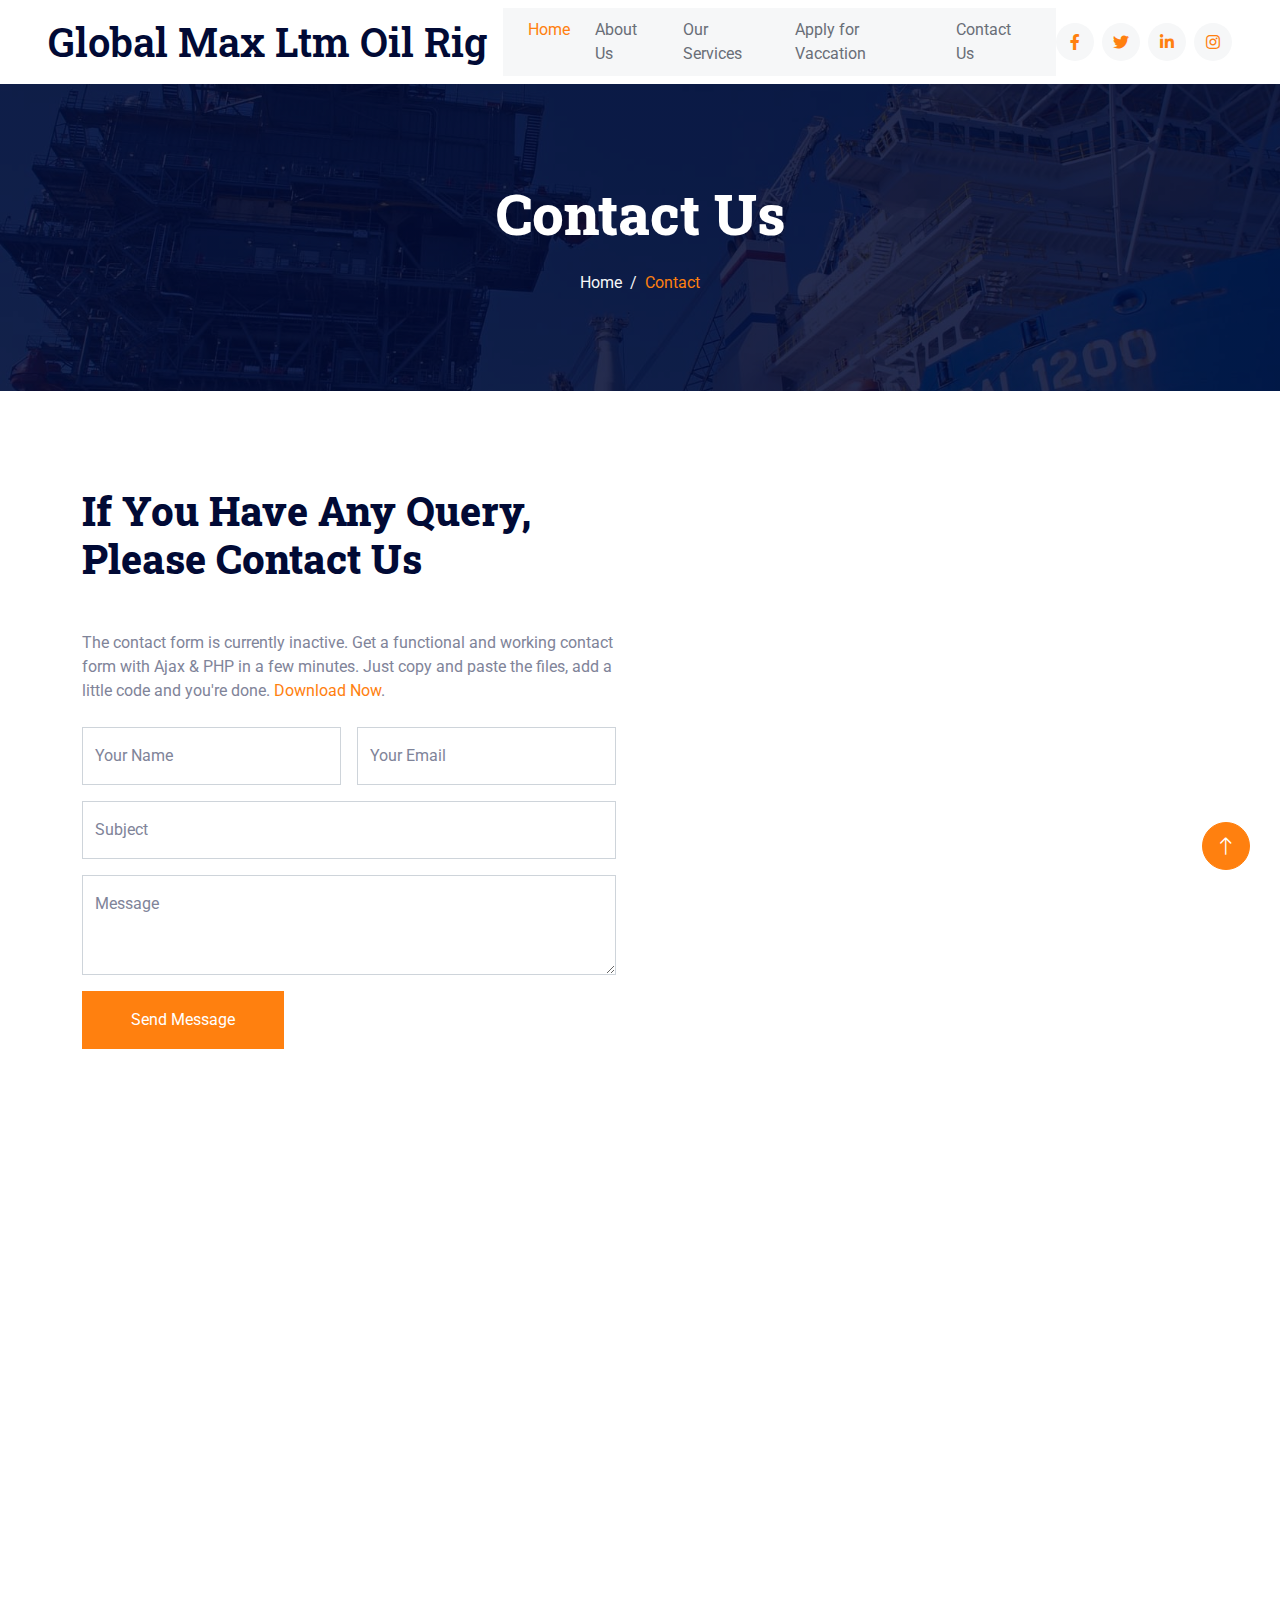
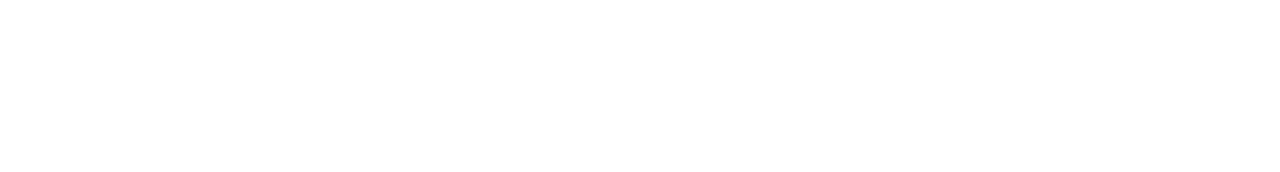
<file: contact.html>
<!DOCTYPE html>
<html lang="en">
  <head>
    <meta charset="utf-8" />
    <title>AirCon - AC Repair Website Template</title>
    <meta content="width=device-width, initial-scale=1.0" name="viewport" />
    <meta content="" name="keywords" />
    <meta content="" name="description" />

    <!-- Favicon -->
    <link href="img/favicon.ico" rel="icon" />

    <!-- Google Web Fonts -->
    <link rel="preconnect" href="https://fonts.googleapis.com" />
    <link rel="preconnect" href="https://fonts.gstatic.com" crossorigin />
    <link
      href="https://fonts.googleapis.com/css2?family=Roboto+Slab:wght@400;600;800&family=Roboto:wght@400;500;700&display=swap"
      rel="stylesheet"
    />

    <!-- Icon Font Stylesheet -->
    <link
      href="https://cdnjs.cloudflare.com/ajax/libs/font-awesome/5.10.0/css/all.min.css"
      rel="stylesheet"
    />
    <link
      href="https://cdn.jsdelivr.net/npm/bootstrap-icons@1.4.1/font/bootstrap-icons.css"
      rel="stylesheet"
    />

    <!-- Libraries Stylesheet -->
    <link href="lib/animate/animate.min.css" rel="stylesheet" />
    <link href="lib/owlcarousel/assets/owl.carousel.min.css" rel="stylesheet" />

    <!-- Customized Bootstrap Stylesheet -->
    <link href="css/bootstrap.min.css" rel="stylesheet" />

    <!-- Template Stylesheet -->
    <link href="css/style.css" rel="stylesheet" />
  </head>

  <body>
    <!-- Spinner Start -->
    <div
      id="spinner"
      class="show bg-white position-fixed translate-middle w-100 vh-100 top-50 start-50 d-flex align-items-center justify-content-center"
    >
      <div class="spinner-grow text-primary" role="status"></div>
    </div>
    <!-- Spinner End -->

    <!-- Navbar Start -->
    <nav
      class="navbar navbar-expand-lg bg-white navbar-light sticky-top px-4 px-lg-5"
    >
      <a href="index.html" class="navbar-brand d-flex align-items-center">
        <h1 class="m-0">
          <!-- <img
         class="img-fluid me-3"
         src="img/icon/icon-02-primary.png"
         alt=""
       /> -->
          Global Max Ltm Oil Rig
        </h1>
      </a>
      <button
        type="button"
        class="navbar-toggler"
        data-bs-toggle="collapse"
        data-bs-target="#navbarCollapse"
      >
        <span class="navbar-toggler-icon"></span>
      </button>
      <div class="collapse navbar-collapse" id="navbarCollapse">
        <div class="navbar-nav mx-auto bg-light pe-4 py-3 py-lg-0">
          <a href="index.html" class="nav-item nav-link active">Home</a>
          <a href="about.html" class="nav-item nav-link">About Us</a>
          <a href="service.html" class="nav-item nav-link">Our Services</a>
          <a href="vaccation.html" class="nav-item nav-link"
            >Apply for Vaccation</a
          >
          <a href="contact.html" class="nav-item nav-link">Contact Us</a>
        </div>
        <div class="h-100 d-lg-inline-flex align-items-center d-none">
          <a
            class="btn btn-square rounded-circle bg-light text-primary me-2"
            href=""
            ><i class="fab fa-facebook-f"></i
          ></a>
          <a
            class="btn btn-square rounded-circle bg-light text-primary me-2"
            href=""
            ><i class="fab fa-twitter"></i
          ></a>
          <a
            class="btn btn-square rounded-circle bg-light text-primary me-2"
            href=""
            ><i class="fab fa-linkedin-in"></i
          ></a>
          <a
            class="btn btn-square rounded-circle bg-light text-primary me-0"
            href=""
            ><i class="fab fa-instagram"></i
          ></a>
        </div>
      </div>
    </nav>
    <!-- Navbar End -->

    <!-- Page Header Start -->
    <div
      class="container-fluid page-header py-5 mb-5 wow fadeIn"
      data-wow-delay="0.1s"
    >
      <div class="container text-center py-5">
        <h1 class="display-4 text-white animated slideInDown mb-4">
          Contact Us
        </h1>
        <nav aria-label="breadcrumb animated slideInDown">
          <ol class="breadcrumb justify-content-center mb-0">
            <li class="breadcrumb-item"><a href="#">Home</a></li>
            <!-- <li class="breadcrumb-item"><a href="#">Pages</a></li> -->
            <li class="breadcrumb-item active" aria-current="page">Contact</li>
          </ol>
        </nav>
      </div>
    </div>
    <!-- Page Header End -->

    <!-- Contact Start -->
    <div class="container-xxl py-5">
      <div class="container">
        <div class="row g-5">
          <div class="col-lg-6 wow fadeIn" data-wow-delay="0.1s">
            <h1 class="display-6 mb-5">
              If You Have Any Query, Please Contact Us
            </h1>
            <p class="mb-4">
              The contact form is currently inactive. Get a functional and
              working contact form with Ajax & PHP in a few minutes. Just copy
              and paste the files, add a little code and you're done.
              <a href="https://htmlcodex.com/contact-form">Download Now</a>.
            </p>
            <form>
              <div class="row g-3">
                <div class="col-md-6">
                  <div class="form-floating">
                    <input
                      type="text"
                      class="form-control"
                      id="name"
                      placeholder="Your Name"
                    />
                    <label for="name">Your Name</label>
                  </div>
                </div>
                <div class="col-md-6">
                  <div class="form-floating">
                    <input
                      type="email"
                      class="form-control"
                      id="email"
                      placeholder="Your Email"
                    />
                    <label for="email">Your Email</label>
                  </div>
                </div>
                <div class="col-12">
                  <div class="form-floating">
                    <input
                      type="text"
                      class="form-control"
                      id="subject"
                      placeholder="Subject"
                    />
                    <label for="subject">Subject</label>
                  </div>
                </div>
                <div class="col-12">
                  <div class="form-floating">
                    <textarea
                      class="form-control"
                      placeholder="Leave a message here"
                      id="message"
                      style="height: 100px"
                    ></textarea>
                    <label for="message">Message</label>
                  </div>
                </div>
                <div class="col-12">
                  <button class="btn btn-primary py-3 px-5" type="submit">
                    Send Message
                  </button>
                </div>
              </div>
            </form>
          </div>
          <div
            class="col-lg-6 wow fadeIn"
            data-wow-delay="0.5s"
            style="min-height: 450px"
          >
            <div class="position-relative overflow-hidden h-100">
              <iframe
                class="position-relative w-100 h-100"
                src="https://www.google.com/maps/embed?pb=!1m18!1m12!1m3!1d3001156.4288297426!2d-78.01371936852176!3d42.72876761954724!2m3!1f0!2f0!3f0!3m2!1i1024!2i768!4f13.1!3m3!1m2!1s0x4ccc4bf0f123a5a9%3A0xddcfc6c1de189567!2sNew%20York%2C%20USA!5e0!3m2!1sen!2sbd!4v1603794290143!5m2!1sen!2sbd"
                frameborder="0"
                style="min-height: 450px; border: 0"
                allowfullscreen=""
                aria-hidden="false"
                tabindex="0"
              ></iframe>
            </div>
          </div>
        </div>
      </div>
    </div>
    <!-- Contact End -->

    <!-- Footer Start -->
    <div
      class="container-fluid bg-dark footer mt-5 pt-5 wow fadeIn"
      data-wow-delay="0.1s"
    >
      <div class="container py-5">
        <div class="row g-5">
          <div class="col-md-6">
            <h1 class="text-white mb-4">Global Max Ltd Oil Rig</h1>
            <span
              >We are a full service drilling company with a broad array of
              modern drilling equipment and expertise to meet any need,
              dedicated to excellence and customer satisfaction. Our goal is to
              provide consistent, cost effective sampling techniques for each
              individual project.</span
            >
          </div>
          <div class="col-md-6">
            <h5 class="text-light mb-4">Newsletter</h5>
            <p>Clita erat ipsum et lorem et sit, sed stet lorem sit clita.</p>
            <div class="position-relative">
              <input
                class="form-control bg-transparent w-100 py-3 ps-4 pe-5"
                type="text"
                placeholder="Your email"
              />
              <button
                type="button"
                class="btn btn-primary py-2 px-3 position-absolute top-0 end-0 mt-2 me-2"
              >
                SignUp
              </button>
            </div>
          </div>
          <div class="col-lg-3 col-md-6">
            <h5 class="text-light mb-4">Get In Touch</h5>
            <p>
              <i class="fa fa-map-marker-alt me-3"></i>5 Stillwater St. Staten
              Island, NY 10306
            </p>
            <p><i class="fa fa-phone-alt me-3"></i>+(1)872 302 7963</p>
            <p><i class="fa fa-envelope me-3"></i>support@globalmaxltd.com</p>
          </div>
          <div class="col-lg-3 col-md-6">
            <h5 class="text-light mb-4">Our Services</h5>
            <a class="btn btn-link" href="">Drilling</a>
            <a class="btn btn-link" href="">Glass Flare</a>
            <a class="btn btn-link" href="">Oil Rifineries</a>
            <a class="btn btn-link" href="">Completion </a>
          </div>
          <div class="col-lg-3 col-md-6">
            <h5 class="text-light mb-4">Quick Links</h5>
            <a class="btn btn-link" href="">About Us</a>
            <a class="btn btn-link" href="">Contact Us</a>
            <a class="btn btn-link" href="">Our Services</a>
            <a class="btn btn-link" href="">Terms & Condition</a>
          </div>
          <div class="col-lg-3 col-md-6">
            <h5 class="text-light mb-4">Follow Us</h5>
            <div class="d-flex">
              <a class="btn btn-square rounded-circle me-1" href=""
                ><i class="fab fa-twitter"></i
              ></a>
              <a class="btn btn-square rounded-circle me-1" href=""
                ><i class="fab fa-facebook-f"></i
              ></a>
              <a class="btn btn-square rounded-circle me-1" href=""
                ><i class="fab fa-youtube"></i
              ></a>
              <a class="btn btn-square rounded-circle me-1" href=""
                ><i class="fab fa-linkedin-in"></i
              ></a>
            </div>
          </div>
        </div>
      </div>
      <div class="container-fluid copyright">
        <div class="container">
          <div class="row">
            <div class="col-md-6 text-center text-md-start mb-3 mb-md-0">
              &copy; <a href="#">Global Max Limited Oil Rig</a>, All Right
              Reserved.
            </div>
          </div>
        </div>
      </div>
    </div>
    <!-- Footer End -->

    <!-- Back to Top -->
    <a
      href="#"
      class="btn btn-lg btn-primary btn-lg-square rounded-circle back-to-top"
      ><i class="bi bi-arrow-up"></i
    ></a>

    <!-- JavaScript Libraries -->
    <script src="https://code.jquery.com/jquery-3.4.1.min.js"></script>
    <script src="https://cdn.jsdelivr.net/npm/bootstrap@5.0.0/dist/js/bootstrap.bundle.min.js"></script>
    <script src="lib/wow/wow.min.js"></script>
    <script src="lib/easing/easing.min.js"></script>
    <script src="lib/waypoints/waypoints.min.js"></script>
    <script src="lib/owlcarousel/owl.carousel.min.js"></script>
    <script src="lib/counterup/counterup.min.js"></script>
    <script src="lib/parallax/parallax.min.js"></script>

    <!-- Template Javascript -->
    <script src="js/main.js"></script>
  </body>
</html>
</file>
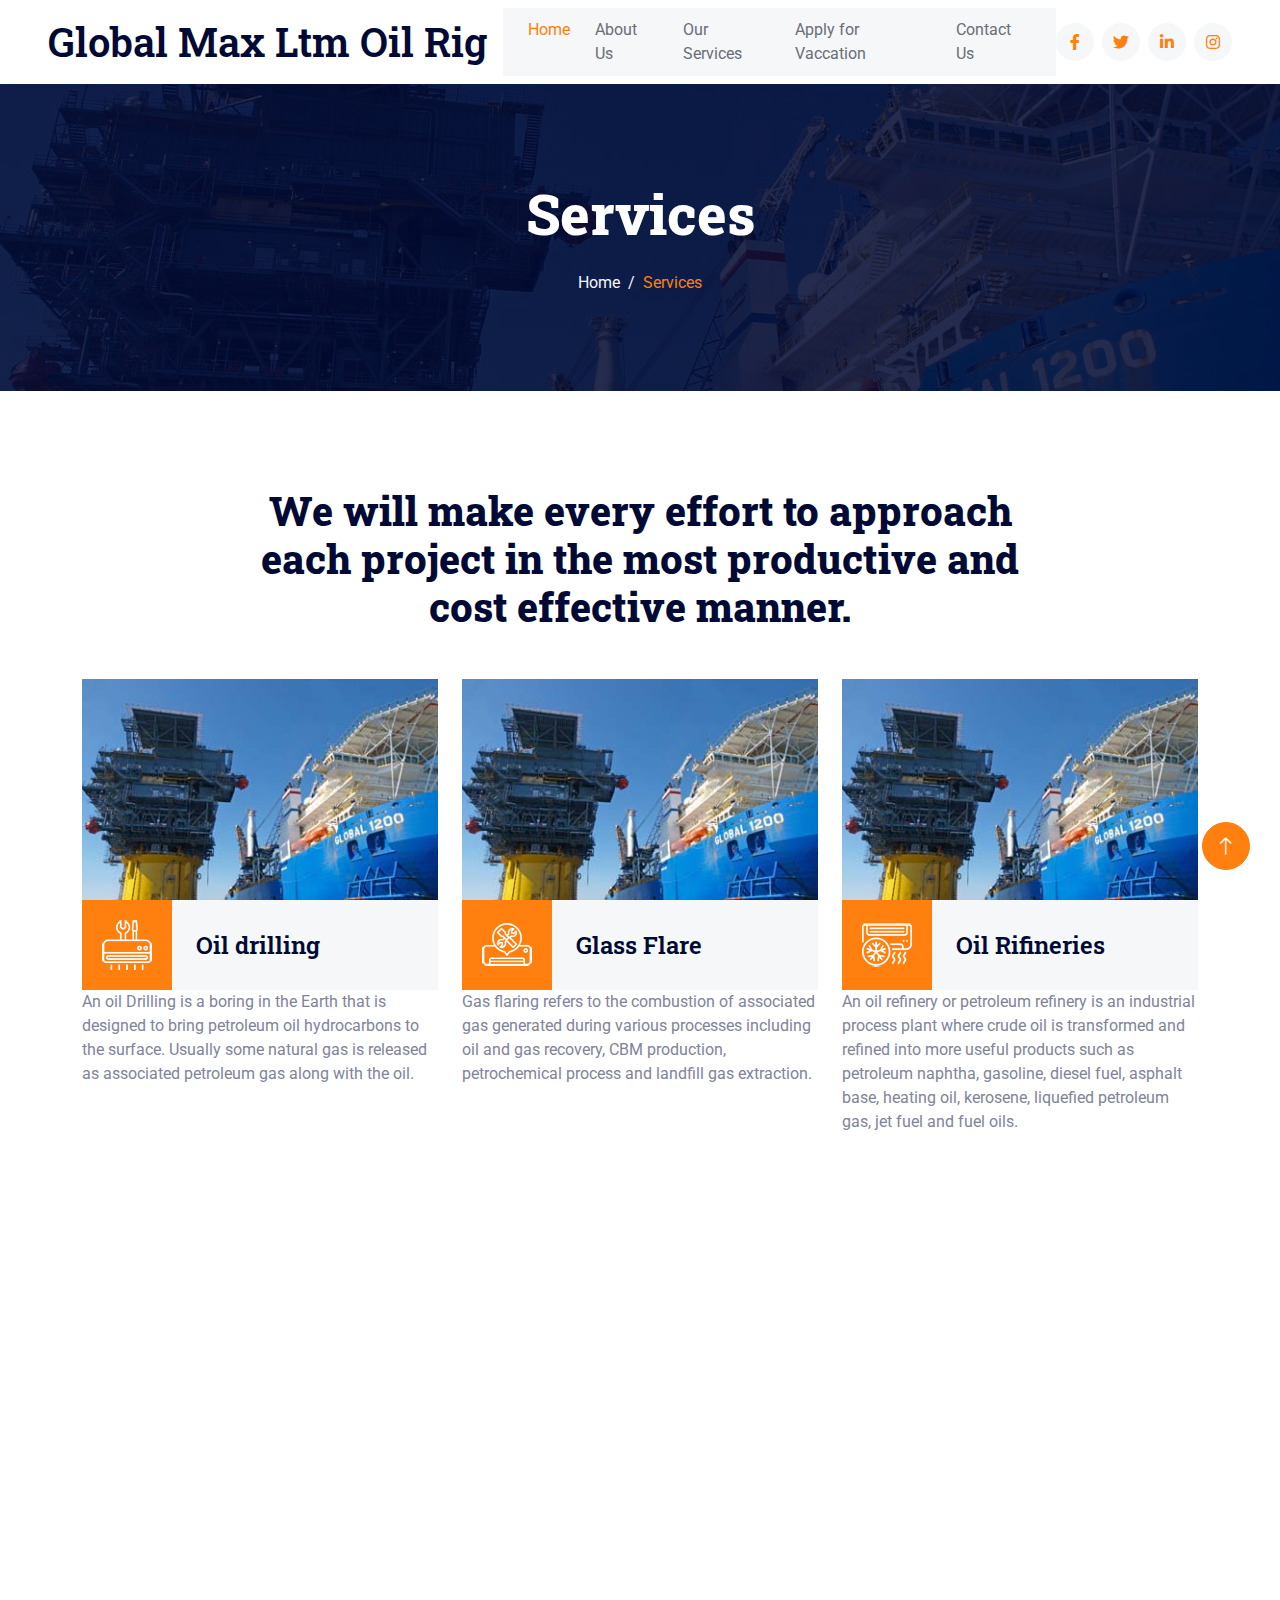
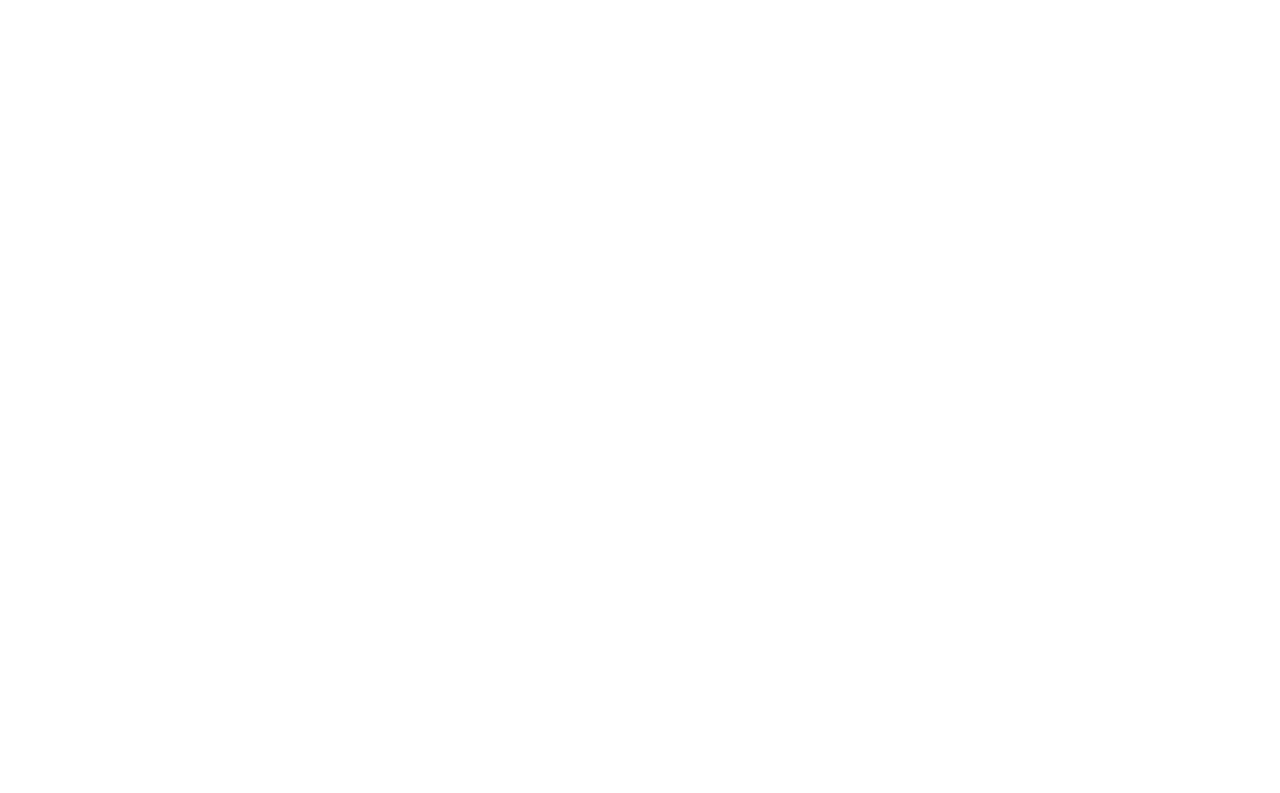
<file: service.html>
<!DOCTYPE html>
<html lang="en">
  <head>
    <meta charset="utf-8" />
    <title>AirCon - AC Repair Website Template</title>
    <meta content="width=device-width, initial-scale=1.0" name="viewport" />
    <meta content="" name="keywords" />
    <meta content="" name="description" />

    <!-- Favicon -->
    <link href="img/favicon.ico" rel="icon" />

    <!-- Google Web Fonts -->
    <link rel="preconnect" href="https://fonts.googleapis.com" />
    <link rel="preconnect" href="https://fonts.gstatic.com" crossorigin />
    <link
      href="https://fonts.googleapis.com/css2?family=Roboto+Slab:wght@400;600;800&family=Roboto:wght@400;500;700&display=swap"
      rel="stylesheet"
    />

    <!-- Icon Font Stylesheet -->
    <link
      href="https://cdnjs.cloudflare.com/ajax/libs/font-awesome/5.10.0/css/all.min.css"
      rel="stylesheet"
    />
    <link
      href="https://cdn.jsdelivr.net/npm/bootstrap-icons@1.4.1/font/bootstrap-icons.css"
      rel="stylesheet"
    />

    <!-- Libraries Stylesheet -->
    <link href="lib/animate/animate.min.css" rel="stylesheet" />
    <link href="lib/owlcarousel/assets/owl.carousel.min.css" rel="stylesheet" />

    <!-- Customized Bootstrap Stylesheet -->
    <link href="css/bootstrap.min.css" rel="stylesheet" />

    <!-- Template Stylesheet -->
    <link href="css/style.css" rel="stylesheet" />
  </head>

  <body>
    <!-- Spinner Start -->
    <div
      id="spinner"
      class="show bg-white position-fixed translate-middle w-100 vh-100 top-50 start-50 d-flex align-items-center justify-content-center"
    >
      <div class="spinner-grow text-primary" role="status"></div>
    </div>
    <!-- Spinner End -->

    <!-- Navbar Start -->
    <nav
      class="navbar navbar-expand-lg bg-white navbar-light sticky-top px-4 px-lg-5"
    >
      <a href="index.html" class="navbar-brand d-flex align-items-center">
        <h1 class="m-0">
          <!-- <img
            class="img-fluid me-3"
            src="img/icon/icon-02-primary.png"
            alt=""
          /> -->
          Global Max Ltm Oil Rig
        </h1>
      </a>
      <button
        type="button"
        class="navbar-toggler"
        data-bs-toggle="collapse"
        data-bs-target="#navbarCollapse"
      >
        <span class="navbar-toggler-icon"></span>
      </button>
      <div class="collapse navbar-collapse" id="navbarCollapse">
        <div class="navbar-nav mx-auto bg-light pe-4 py-3 py-lg-0">
          <a href="index.html" class="nav-item nav-link active">Home</a>
          <a href="about.html" class="nav-item nav-link">About Us</a>
          <a href="service.html" class="nav-item nav-link">Our Services</a>
          <a href="vaccation.html" class="nav-item nav-link"
            >Apply for Vaccation</a
          >

          <a href="contact.html" class="nav-item nav-link">Contact Us</a>
        </div>
        <div class="h-100 d-lg-inline-flex align-items-center d-none">
          <a
            class="btn btn-square rounded-circle bg-light text-primary me-2"
            href=""
            ><i class="fab fa-facebook-f"></i
          ></a>
          <a
            class="btn btn-square rounded-circle bg-light text-primary me-2"
            href=""
            ><i class="fab fa-twitter"></i
          ></a>
          <a
            class="btn btn-square rounded-circle bg-light text-primary me-2"
            href=""
            ><i class="fab fa-linkedin-in"></i
          ></a>
          <a
            class="btn btn-square rounded-circle bg-light text-primary me-0"
            href=""
            ><i class="fab fa-instagram"></i
          ></a>
        </div>
      </div>
    </nav>
    <!-- Navbar End -->

    <!-- Page Header Start -->
    <div
      class="container-fluid page-header py-5 mb-5 wow fadeIn"
      data-wow-delay="0.1s"
    >
      <div class="container text-center py-5">
        <h1 class="display-4 text-white animated slideInDown mb-4">Services</h1>
        <nav aria-label="breadcrumb animated slideInDown">
          <ol class="breadcrumb justify-content-center mb-0">
            <li class="breadcrumb-item"><a href="#">Home</a></li>
            <!-- <li class="breadcrumb-item"><a href="#">Pages</a></li> -->
            <li class="breadcrumb-item active" aria-current="page">Services</li>
          </ol>
        </nav>
      </div>
    </div>
    <!-- Page Header End -->

    <!-- Service Start -->
    <div class="container-xxl py-5">
      <div class="container">
        <div
          class="text-center mx-auto wow fadeInUp"
          data-wow-delay="0.1s"
          style="max-width: 800px"
        >
          <h1 class="display-6 mb-5">
            We will make every effort to approach each project in the most
            productive and cost effective manner.
          </h1>
        </div>
        <div class="row g-4 justify-content-center">
          <div class="col-lg-4 col-md-6 wow fadeInUp" data-wow-delay="0.1s">
            <div class="service-item">
              <img class="img-fluid" src="img/blog2.jpg" alt="" />
              <div class="d-flex align-items-center bg-light">
                <div class="service-icon flex-shrink-0 bg-primary">
                  <img
                    class="img-fluid"
                    src="img/icon/icon-01-light.png"
                    alt=""
                  />
                </div>
                <a class="h4 mx-4 mb-0" href="">Oil drilling</a>
              </div>
              <p>
                An oil Drilling is a boring in the Earth that is designed to
                bring petroleum oil hydrocarbons to the surface. Usually some
                natural gas is released as associated petroleum gas along with
                the oil.
              </p>
            </div>
          </div>
          <div class="col-lg-4 col-md-6 wow fadeInUp" data-wow-delay="0.3s">
            <div class="service-item">
              <img class="img-fluid" src="img/blog2.jpg" alt="" />
              <div class="d-flex align-items-center bg-light">
                <div class="service-icon flex-shrink-0 bg-primary">
                  <img
                    class="img-fluid"
                    src="img/icon/icon-02-light.png"
                    alt=""
                  />
                </div>
                <a class="h4 mx-4 mb-0" href="">Glass Flare</a>
              </div>
              <p>
                Gas flaring refers to the combustion of associated gas generated
                during various processes including oil and gas recovery, CBM
                production, petrochemical process and landfill gas extraction.
              </p>
            </div>
          </div>
          <div class="col-lg-4 col-md-6 wow fadeInUp" data-wow-delay="0.5s">
            <div class="service-item">
              <img class="img-fluid" src="img/blog2.jpg" alt="" />
              <div class="d-flex align-items-center bg-light">
                <div class="service-icon flex-shrink-0 bg-primary">
                  <img
                    class="img-fluid"
                    src="img/icon/icon-03-light.png"
                    alt=""
                  />
                </div>
                <a class="h4 mx-4 mb-0" href="">Oil Rifineries</a>
              </div>
              <p>
                An oil refinery or petroleum refinery is an industrial process
                plant where crude oil is transformed and refined into more
                useful products such as petroleum naphtha, gasoline, diesel
                fuel, asphalt base, heating oil, kerosene, liquefied petroleum
                gas, jet fuel and fuel oils.
              </p>
            </div>
          </div>
          <div class="col-lg-4 col-md-6 wow fadeInUp" data-wow-delay="0.1s">
            <div class="service-item">
              <img class="img-fluid" src="img/blog2.jpg" alt="" />
              <div class="d-flex align-items-center bg-light">
                <div class="service-icon flex-shrink-0 bg-primary">
                  <img
                    class="img-fluid"
                    src="img/icon/icon-04-light.png"
                    alt=""
                  />
                </div>
                <a class="h4 mx-4 mb-0" href="">Completions</a>
              </div>
              <p>
                Completion (oil and gas wells) From Wikipedia, the free
                encyclopedia. Well completion is the process of making a well
                ready for production (or injection) after drilling operations.
              </p>
            </div>
          </div>
          <div class="col-lg-4 col-md-6 wow fadeInUp" data-wow-delay="0.3s">
            <div class="service-item">
              <img class="img-fluid" src="img/blog2.jpg" alt="" />
              <div class="d-flex align-items-center bg-light">
                <div class="service-icon flex-shrink-0 bg-primary">
                  <img
                    class="img-fluid"
                    src="img/icon/icon-05-light.png"
                    alt=""
                  />
                </div>
                <a class="h4 mx-4 mb-0" href=""> industrial Work</a>
              </div>
              <p>
                The petroleum industry, also known as the oil industry or the
                oil patch, includes the global processes of exploration,
                extraction, refining, transporting (often by oil tankers and
                pipelines), and marketing of petroleum products. The largest
                volume products of the industry are fuel oil and gasoline
                (petrol).
              </p>
            </div>
          </div>
          <div class="col-lg-4 col-md-6 wow fadeInUp" data-wow-delay="0.5s">
            <div class="service-item">
              <img class="img-fluid" src="img/blog1.jpg" alt="" />
              <div class="d-flex align-items-center bg-light">
                <div class="service-icon flex-shrink-0 bg-primary">
                  <img
                    class="img-fluid"
                    src="img/icon/icon-06-light.png"
                    alt=""
                  />
                </div>
                <a class="h4 mx-4 mb-0" href="">Engeering</a>
              </div>
              <p>
                Petroleum engineering is a field of engineering concerned with
                the activities related to the production of hydrocarbons, which
                can be either crude oil or natural gas. Exploration and
                production are deemed to fall within the upstream sector of the
                oil and gas industry.
              </p>
            </div>
          </div>
        </div>
      </div>
    </div>
    <!-- Service End -->

    <!-- Footer Start -->
    <div
      class="container-fluid bg-dark footer mt-5 pt-5 wow fadeIn"
      data-wow-delay="0.1s"
    >
      <div class="container py-5">
        <div class="row g-5">
          <div class="col-md-6">
            <h1 class="text-white mb-4">Global Max Ltd Oil Rig</h1>
            <span
              >We are a full service drilling company with a broad array of
              modern drilling equipment and expertise to meet any need,
              dedicated to excellence and customer satisfaction. Our goal is to
              provide consistent, cost effective sampling techniques for each
              individual project.</span
            >
          </div>
          <div class="col-md-6">
            <h5 class="text-light mb-4">Newsletter</h5>
            <p>Clita erat ipsum et lorem et sit, sed stet lorem sit clita.</p>
            <div class="position-relative">
              <input
                class="form-control bg-transparent w-100 py-3 ps-4 pe-5"
                type="text"
                placeholder="Your email"
              />
              <button
                type="button"
                class="btn btn-primary py-2 px-3 position-absolute top-0 end-0 mt-2 me-2"
              >
                SignUp
              </button>
            </div>
          </div>
          <div class="col-lg-3 col-md-6">
            <h5 class="text-light mb-4">Get In Touch</h5>
            <p>
              <i class="fa fa-map-marker-alt me-3"></i>5 Stillwater St. Staten
              Island, NY 10306
            </p>
            <p><i class="fa fa-phone-alt me-3"></i>+(1)872 302 7963</p>
            <p><i class="fa fa-envelope me-3"></i>support@globalmaxltd.com</p>
          </div>
          <div class="col-lg-3 col-md-6">
            <h5 class="text-light mb-4">Our Services</h5>
            <a class="btn btn-link" href="">Drilling</a>
            <a class="btn btn-link" href="">Glass Flare</a>
            <a class="btn btn-link" href="">Oil Rifineries</a>
            <a class="btn btn-link" href="">Completion </a>
          </div>
          <div class="col-lg-3 col-md-6">
            <h5 class="text-light mb-4">Quick Links</h5>
            <a class="btn btn-link" href="">About Us</a>
            <a class="btn btn-link" href="">Contact Us</a>
            <a class="btn btn-link" href="">Our Services</a>
            <a class="btn btn-link" href="">Terms & Condition</a>
          </div>
          <div class="col-lg-3 col-md-6">
            <h5 class="text-light mb-4">Follow Us</h5>
            <div class="d-flex">
              <a class="btn btn-square rounded-circle me-1" href=""
                ><i class="fab fa-twitter"></i
              ></a>
              <a class="btn btn-square rounded-circle me-1" href=""
                ><i class="fab fa-facebook-f"></i
              ></a>
              <a class="btn btn-square rounded-circle me-1" href=""
                ><i class="fab fa-youtube"></i
              ></a>
              <a class="btn btn-square rounded-circle me-1" href=""
                ><i class="fab fa-linkedin-in"></i
              ></a>
            </div>
          </div>
        </div>
      </div>
      <div class="container-fluid copyright">
        <div class="container">
          <div class="row">
            <div class="col-md-6 text-center text-md-start mb-3 mb-md-0">
              &copy; <a href="#">Global Max Limited Oil Rig</a>, All Right
              Reserved.
            </div>
          </div>
        </div>
      </div>
    </div>
    <!-- Footer End -->

    <!-- Back to Top -->
    <a
      href="#"
      class="btn btn-lg btn-primary btn-lg-square rounded-circle back-to-top"
      ><i class="bi bi-arrow-up"></i
    ></a>

    <!-- JavaScript Libraries -->
    <script src="https://code.jquery.com/jquery-3.4.1.min.js"></script>
    <script src="https://cdn.jsdelivr.net/npm/bootstrap@5.0.0/dist/js/bootstrap.bundle.min.js"></script>
    <script src="lib/wow/wow.min.js"></script>
    <script src="lib/easing/easing.min.js"></script>
    <script src="lib/waypoints/waypoints.min.js"></script>
    <script src="lib/owlcarousel/owl.carousel.min.js"></script>
    <script src="lib/counterup/counterup.min.js"></script>
    <script src="lib/parallax/parallax.min.js"></script>

    <!-- Template Javascript -->
    <script src="js/main.js"></script>
  </body>
</html>
</file>
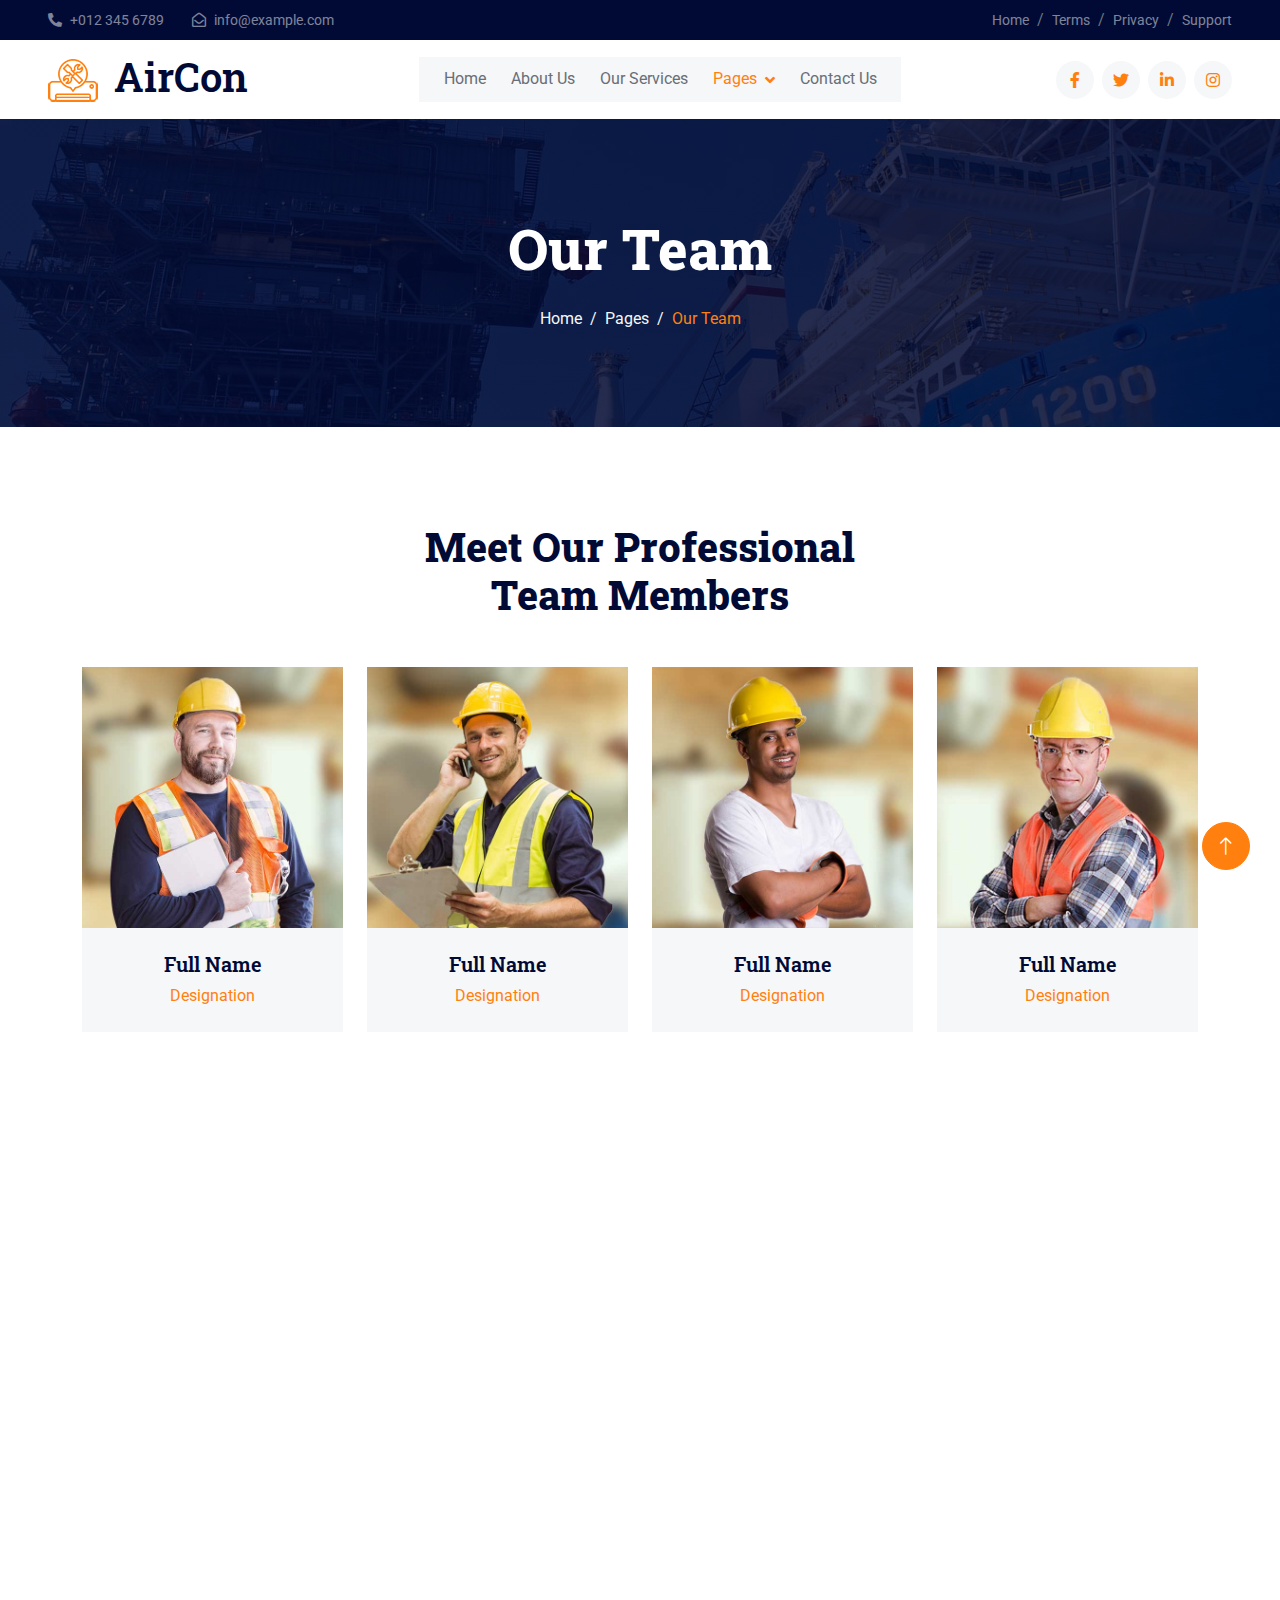
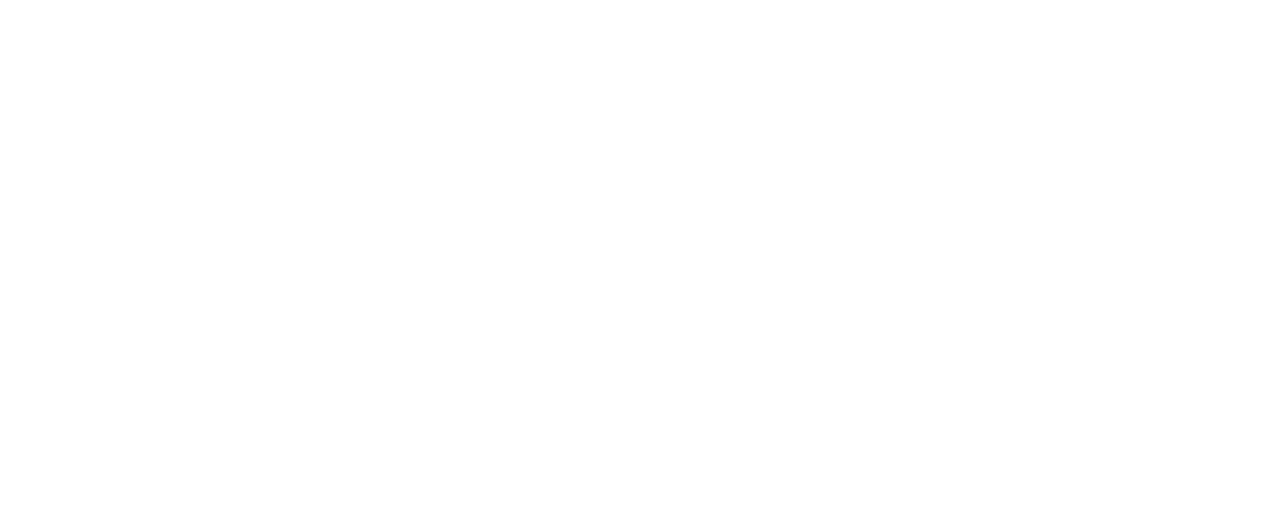
<file: team.html>
<!DOCTYPE html>
<html lang="en">

<head>
    <meta charset="utf-8">
    <title>AirCon - AC Repair Website Template</title>
    <meta content="width=device-width, initial-scale=1.0" name="viewport">
    <meta content="" name="keywords">
    <meta content="" name="description">

    <!-- Favicon -->
    <link href="img/favicon.ico" rel="icon">

    <!-- Google Web Fonts -->
    <link rel="preconnect" href="https://fonts.googleapis.com">
    <link rel="preconnect" href="https://fonts.gstatic.com" crossorigin>
    <link href="https://fonts.googleapis.com/css2?family=Roboto+Slab:wght@400;600;800&family=Roboto:wght@400;500;700&display=swap" rel="stylesheet"> 

    <!-- Icon Font Stylesheet -->
    <link href="https://cdnjs.cloudflare.com/ajax/libs/font-awesome/5.10.0/css/all.min.css" rel="stylesheet">
    <link href="https://cdn.jsdelivr.net/npm/bootstrap-icons@1.4.1/font/bootstrap-icons.css" rel="stylesheet">

    <!-- Libraries Stylesheet -->
    <link href="lib/animate/animate.min.css" rel="stylesheet">
    <link href="lib/owlcarousel/assets/owl.carousel.min.css" rel="stylesheet">

    <!-- Customized Bootstrap Stylesheet -->
    <link href="css/bootstrap.min.css" rel="stylesheet">

    <!-- Template Stylesheet -->
    <link href="css/style.css" rel="stylesheet">
</head>

<body>
    <!-- Spinner Start -->
    <div id="spinner" class="show bg-white position-fixed translate-middle w-100 vh-100 top-50 start-50 d-flex align-items-center justify-content-center">
        <div class="spinner-grow text-primary" role="status"></div>
    </div>
    <!-- Spinner End -->


    <!-- Topbar Start -->
    <div class="container-fluid bg-dark text-white-50 py-2 px-0 d-none d-lg-block">
        <div class="row gx-0 align-items-center">
            <div class="col-lg-7 px-5 text-start">
                <div class="h-100 d-inline-flex align-items-center me-4">
                    <small class="fa fa-phone-alt me-2"></small>
                    <small>+012 345 6789</small>
                </div>
                <div class="h-100 d-inline-flex align-items-center me-4">
                    <small class="far fa-envelope-open me-2"></small>
                    <small>info@example.com</small>
                </div>
            </div>
            <div class="col-lg-5 px-5 text-end">
                <ol class="breadcrumb justify-content-end mb-0">
                    <li class="breadcrumb-item"><a class="text-white-50 small" href="#">Home</a></li>
                    <li class="breadcrumb-item"><a class="text-white-50 small" href="#">Terms</a></li>
                    <li class="breadcrumb-item"><a class="text-white-50 small" href="#">Privacy</a></li>
                    <li class="breadcrumb-item"><a class="text-white-50 small" href="#">Support</a></li>
                </ol>
            </div>
        </div>
    </div>
    <!-- Topbar End -->


    <!-- Navbar Start -->
    <nav class="navbar navbar-expand-lg bg-white navbar-light sticky-top px-4 px-lg-5">
        <a href="index.html" class="navbar-brand d-flex align-items-center">
            <h1 class="m-0"><img class="img-fluid me-3" src="img/icon/icon-02-primary.png" alt="">AirCon</h1>
        </a>
        <button type="button" class="navbar-toggler" data-bs-toggle="collapse" data-bs-target="#navbarCollapse">
            <span class="navbar-toggler-icon"></span>
        </button>
        <div class="collapse navbar-collapse" id="navbarCollapse">
            <div class="navbar-nav mx-auto bg-light pe-4 py-3 py-lg-0">
                <a href="index.html" class="nav-item nav-link">Home</a>
                <a href="about.html" class="nav-item nav-link">About Us</a>
                <a href="service.html" class="nav-item nav-link">Our Services</a>
                <div class="nav-item dropdown">
                    <a href="#" class="nav-link dropdown-toggle active" data-bs-toggle="dropdown">Pages</a>
                    <div class="dropdown-menu bg-light border-0 m-0">
                        <a href="feature.html" class="dropdown-item">Features</a>
                        <a href="quote.html" class="dropdown-item">Free Quote</a>
                        <a href="team.html" class="dropdown-item active">Our Team</a>
                        <a href="testimonial.html" class="dropdown-item">Testimonial</a>
                        <a href="404.html" class="dropdown-item">404 Page</a>
                    </div>
                </div>
                <a href="contact.html" class="nav-item nav-link">Contact Us</a>
            </div>
            <div class="h-100 d-lg-inline-flex align-items-center d-none">
                <a class="btn btn-square rounded-circle bg-light text-primary me-2" href=""><i class="fab fa-facebook-f"></i></a>
                <a class="btn btn-square rounded-circle bg-light text-primary me-2" href=""><i class="fab fa-twitter"></i></a>
                <a class="btn btn-square rounded-circle bg-light text-primary me-2" href=""><i class="fab fa-linkedin-in"></i></a>
                <a class="btn btn-square rounded-circle bg-light text-primary me-0" href=""><i class="fab fa-instagram"></i></a>
            </div>
        </div>
    </nav>
    <!-- Navbar End -->


    <!-- Page Header Start -->
    <div class="container-fluid page-header py-5 mb-5 wow fadeIn" data-wow-delay="0.1s">
        <div class="container text-center py-5">
            <h1 class="display-4 text-white animated slideInDown mb-4">Our Team</h1>
            <nav aria-label="breadcrumb animated slideInDown">
                <ol class="breadcrumb justify-content-center mb-0">
                    <li class="breadcrumb-item"><a href="#">Home</a></li>
                    <li class="breadcrumb-item"><a href="#">Pages</a></li>
                    <li class="breadcrumb-item active" aria-current="page">Our Team</li>
                </ol>
            </nav>
        </div>
    </div>
    <!-- Page Header End -->


    <!-- Team Start -->
    <div class="container-xxl py-5">
        <div class="container">
            <div class="text-center mx-auto wow fadeInUp" data-wow-delay="0.1s" style="max-width: 500px;">
                <h1 class="display-6 mb-5">Meet Our Professional Team Members</h1>
            </div>
            <div class="row g-4">
                <div class="col-lg-3 col-md-6 wow fadeInUp" data-wow-delay="0.1s">
                    <div class="team-item">
                        <div class="team-img position-relative overflow-hidden">
                            <img class="img-fluid" src="img/team-1.jpg" alt="">
                            <div class="team-social">
                                <a class="btn btn-square btn-primary rounded-circle m-1" href=""><i class="fab fa-facebook-f"></i></a>
                                <a class="btn btn-square btn-primary rounded-circle m-1" href=""><i class="fab fa-twitter"></i></a>
                                <a class="btn btn-square btn-primary rounded-circle m-1" href=""><i class="fab fa-instagram"></i></a>
                            </div>
                        </div>
                        <div class="bg-light text-center p-4">
                            <h5>Full Name</h5>
                            <span class="text-primary">Designation</span>
                        </div>
                    </div>
                </div>
                <div class="col-lg-3 col-md-6 wow fadeInUp" data-wow-delay="0.3s">
                    <div class="team-item">
                        <div class="team-img position-relative overflow-hidden">
                            <img class="img-fluid" src="img/team-2.jpg" alt="">
                            <div class="team-social">
                                <a class="btn btn-square btn-primary rounded-circle m-1" href=""><i class="fab fa-facebook-f"></i></a>
                                <a class="btn btn-square btn-primary rounded-circle m-1" href=""><i class="fab fa-twitter"></i></a>
                                <a class="btn btn-square btn-primary rounded-circle m-1" href=""><i class="fab fa-instagram"></i></a>
                            </div>
                        </div>
                        <div class="bg-light text-center p-4">
                            <h5>Full Name</h5>
                            <span class="text-primary">Designation</span>
                        </div>
                    </div>
                </div>
                <div class="col-lg-3 col-md-6 wow fadeInUp" data-wow-delay="0.5s">
                    <div class="team-item">
                        <div class="team-img position-relative overflow-hidden">
                            <img class="img-fluid" src="img/team-3.jpg" alt="">
                            <div class="team-social">
                                <a class="btn btn-square btn-primary rounded-circle m-1" href=""><i class="fab fa-facebook-f"></i></a>
                                <a class="btn btn-square btn-primary rounded-circle m-1" href=""><i class="fab fa-twitter"></i></a>
                                <a class="btn btn-square btn-primary rounded-circle m-1" href=""><i class="fab fa-instagram"></i></a>
                            </div>
                        </div>
                        <div class="bg-light text-center p-4">
                            <h5>Full Name</h5>
                            <span class="text-primary">Designation</span>
                        </div>
                    </div>
                </div>
                <div class="col-lg-3 col-md-6 wow fadeInUp" data-wow-delay="0.7s">
                    <div class="team-item">
                        <div class="team-img position-relative overflow-hidden">
                            <img class="img-fluid" src="img/team-4.jpg" alt="">
                            <div class="team-social">
                                <a class="btn btn-square btn-primary rounded-circle m-1" href=""><i class="fab fa-facebook-f"></i></a>
                                <a class="btn btn-square btn-primary rounded-circle m-1" href=""><i class="fab fa-twitter"></i></a>
                                <a class="btn btn-square btn-primary rounded-circle m-1" href=""><i class="fab fa-instagram"></i></a>
                            </div>
                        </div>
                        <div class="bg-light text-center p-4">
                            <h5>Full Name</h5>
                            <span class="text-primary">Designation</span>
                        </div>
                    </div>
                </div>
                <div class="col-lg-3 col-md-6 wow fadeInUp" data-wow-delay="0.1s">
                    <div class="team-item">
                        <div class="team-img position-relative overflow-hidden">
                            <img class="img-fluid" src="img/team-2.jpg" alt="">
                            <div class="team-social">
                                <a class="btn btn-square btn-primary rounded-circle m-1" href=""><i class="fab fa-facebook-f"></i></a>
                                <a class="btn btn-square btn-primary rounded-circle m-1" href=""><i class="fab fa-twitter"></i></a>
                                <a class="btn btn-square btn-primary rounded-circle m-1" href=""><i class="fab fa-instagram"></i></a>
                            </div>
                        </div>
                        <div class="bg-light text-center p-4">
                            <h5>Full Name</h5>
                            <span class="text-primary">Designation</span>
                        </div>
                    </div>
                </div>
                <div class="col-lg-3 col-md-6 wow fadeInUp" data-wow-delay="0.3s">
                    <div class="team-item">
                        <div class="team-img position-relative overflow-hidden">
                            <img class="img-fluid" src="img/team-3.jpg" alt="">
                            <div class="team-social">
                                <a class="btn btn-square btn-primary rounded-circle m-1" href=""><i class="fab fa-facebook-f"></i></a>
                                <a class="btn btn-square btn-primary rounded-circle m-1" href=""><i class="fab fa-twitter"></i></a>
                                <a class="btn btn-square btn-primary rounded-circle m-1" href=""><i class="fab fa-instagram"></i></a>
                            </div>
                        </div>
                        <div class="bg-light text-center p-4">
                            <h5>Full Name</h5>
                            <span class="text-primary">Designation</span>
                        </div>
                    </div>
                </div>
                <div class="col-lg-3 col-md-6 wow fadeInUp" data-wow-delay="0.5s">
                    <div class="team-item">
                        <div class="team-img position-relative overflow-hidden">
                            <img class="img-fluid" src="img/team-4.jpg" alt="">
                            <div class="team-social">
                                <a class="btn btn-square btn-primary rounded-circle m-1" href=""><i class="fab fa-facebook-f"></i></a>
                                <a class="btn btn-square btn-primary rounded-circle m-1" href=""><i class="fab fa-twitter"></i></a>
                                <a class="btn btn-square btn-primary rounded-circle m-1" href=""><i class="fab fa-instagram"></i></a>
                            </div>
                        </div>
                        <div class="bg-light text-center p-4">
                            <h5>Full Name</h5>
                            <span class="text-primary">Designation</span>
                        </div>
                    </div>
                </div>
                <div class="col-lg-3 col-md-6 wow fadeInUp" data-wow-delay="0.7s">
                    <div class="team-item">
                        <div class="team-img position-relative overflow-hidden">
                            <img class="img-fluid" src="img/team-1.jpg" alt="">
                            <div class="team-social">
                                <a class="btn btn-square btn-primary rounded-circle m-1" href=""><i class="fab fa-facebook-f"></i></a>
                                <a class="btn btn-square btn-primary rounded-circle m-1" href=""><i class="fab fa-twitter"></i></a>
                                <a class="btn btn-square btn-primary rounded-circle m-1" href=""><i class="fab fa-instagram"></i></a>
                            </div>
                        </div>
                        <div class="bg-light text-center p-4">
                            <h5>Full Name</h5>
                            <span class="text-primary">Designation</span>
                        </div>
                    </div>
                </div>
            </div>
        </div>
    </div>
    <!-- Team End -->
        

    <!-- Footer Start -->
    <div class="container-fluid bg-dark footer mt-5 pt-5 wow fadeIn" data-wow-delay="0.1s">
        <div class="container py-5">
            <div class="row g-5">
                <div class="col-md-6">
                    <h1 class="text-white mb-4"><img class="img-fluid me-3" src="img/icon/icon-02-light.png" alt="">AirCon</h1>
                    <span>Diam dolor diam ipsum sit. Aliqu diam amet diam et eos. Clita erat ipsum et lorem et sit, sed stet lorem sit clita. Diam dolor diam ipsum sit. Aliqu diam amet diam et eos. Clita erat ipsum et lorem et sit.</span>
                </div>
                <div class="col-md-6">
                    <h5 class="text-light mb-4">Newsletter</h5>
                    <p>Clita erat ipsum et lorem et sit, sed stet lorem sit clita.</p>
                    <div class="position-relative">
                        <input class="form-control bg-transparent w-100 py-3 ps-4 pe-5" type="text" placeholder="Your email">
                        <button type="button" class="btn btn-primary py-2 px-3 position-absolute top-0 end-0 mt-2 me-2">SignUp</button>
                    </div>
                </div>
                <div class="col-lg-3 col-md-6">
                    <h5 class="text-light mb-4">Get In Touch</h5>
                    <p><i class="fa fa-map-marker-alt me-3"></i>123 Street, New York, USA</p>
                    <p><i class="fa fa-phone-alt me-3"></i>+012 345 67890</p>
                    <p><i class="fa fa-envelope me-3"></i>info@example.com</p>
                </div>
                <div class="col-lg-3 col-md-6">
                    <h5 class="text-light mb-4">Our Services</h5>
                    <a class="btn btn-link" href="">AC Installation</a>
                    <a class="btn btn-link" href="">Cooling Services</a>
                    <a class="btn btn-link" href="">Heating Services</a>
                    <a class="btn btn-link" href="">Annual Inspections</a>
                </div>
                <div class="col-lg-3 col-md-6">
                    <h5 class="text-light mb-4">Quick Links</h5>
                    <a class="btn btn-link" href="">About Us</a>
                    <a class="btn btn-link" href="">Contact Us</a>
                    <a class="btn btn-link" href="">Our Services</a>
                    <a class="btn btn-link" href="">Terms & Condition</a>
                </div>
                <div class="col-lg-3 col-md-6">
                    <h5 class="text-light mb-4">Follow Us</h5>
                    <div class="d-flex">
                        <a class="btn btn-square rounded-circle me-1" href=""><i class="fab fa-twitter"></i></a>
                        <a class="btn btn-square rounded-circle me-1" href=""><i class="fab fa-facebook-f"></i></a>
                        <a class="btn btn-square rounded-circle me-1" href=""><i class="fab fa-youtube"></i></a>
                        <a class="btn btn-square rounded-circle me-1" href=""><i class="fab fa-linkedin-in"></i></a>
                    </div>
                </div>
            </div>
        </div>
        <div class="container-fluid copyright">
            <div class="container">
                <div class="row">
                    <div class="col-md-6 text-center text-md-start mb-3 mb-md-0">
                        &copy; <a href="#">Your Site Name</a>, All Right Reserved.
                    </div>
                    <div class="col-md-6 text-center text-md-end">
                        <!--/*** This template is free as long as you keep the footer author’s credit link/attribution link/backlink. If you'd like to use the template without the footer author’s credit link/attribution link/backlink, you can purchase the Credit Removal License from "https://htmlcodex.com/credit-removal". Thank you for your support. ***/-->
                        Designed By <a href="https://htmlcodex.com">HTML Codex</a>  Distributed by <a href="https://themewagon.com">ThemeWagon</a>
                    </div>
                </div>
            </div>
        </div>
    </div>
    <!-- Footer End -->


    <!-- Back to Top -->
    <a href="#" class="btn btn-lg btn-primary btn-lg-square rounded-circle back-to-top"><i class="bi bi-arrow-up"></i></a>


    <!-- JavaScript Libraries -->
    <script src="https://code.jquery.com/jquery-3.4.1.min.js"></script>
    <script src="https://cdn.jsdelivr.net/npm/bootstrap@5.0.0/dist/js/bootstrap.bundle.min.js"></script>
    <script src="lib/wow/wow.min.js"></script>
    <script src="lib/easing/easing.min.js"></script>
    <script src="lib/waypoints/waypoints.min.js"></script>
    <script src="lib/owlcarousel/owl.carousel.min.js"></script>
    <script src="lib/counterup/counterup.min.js"></script>
    <script src="lib/parallax/parallax.min.js"></script>

    <!-- Template Javascript -->
    <script src="js/main.js"></script>
</body>

</html>
</file>
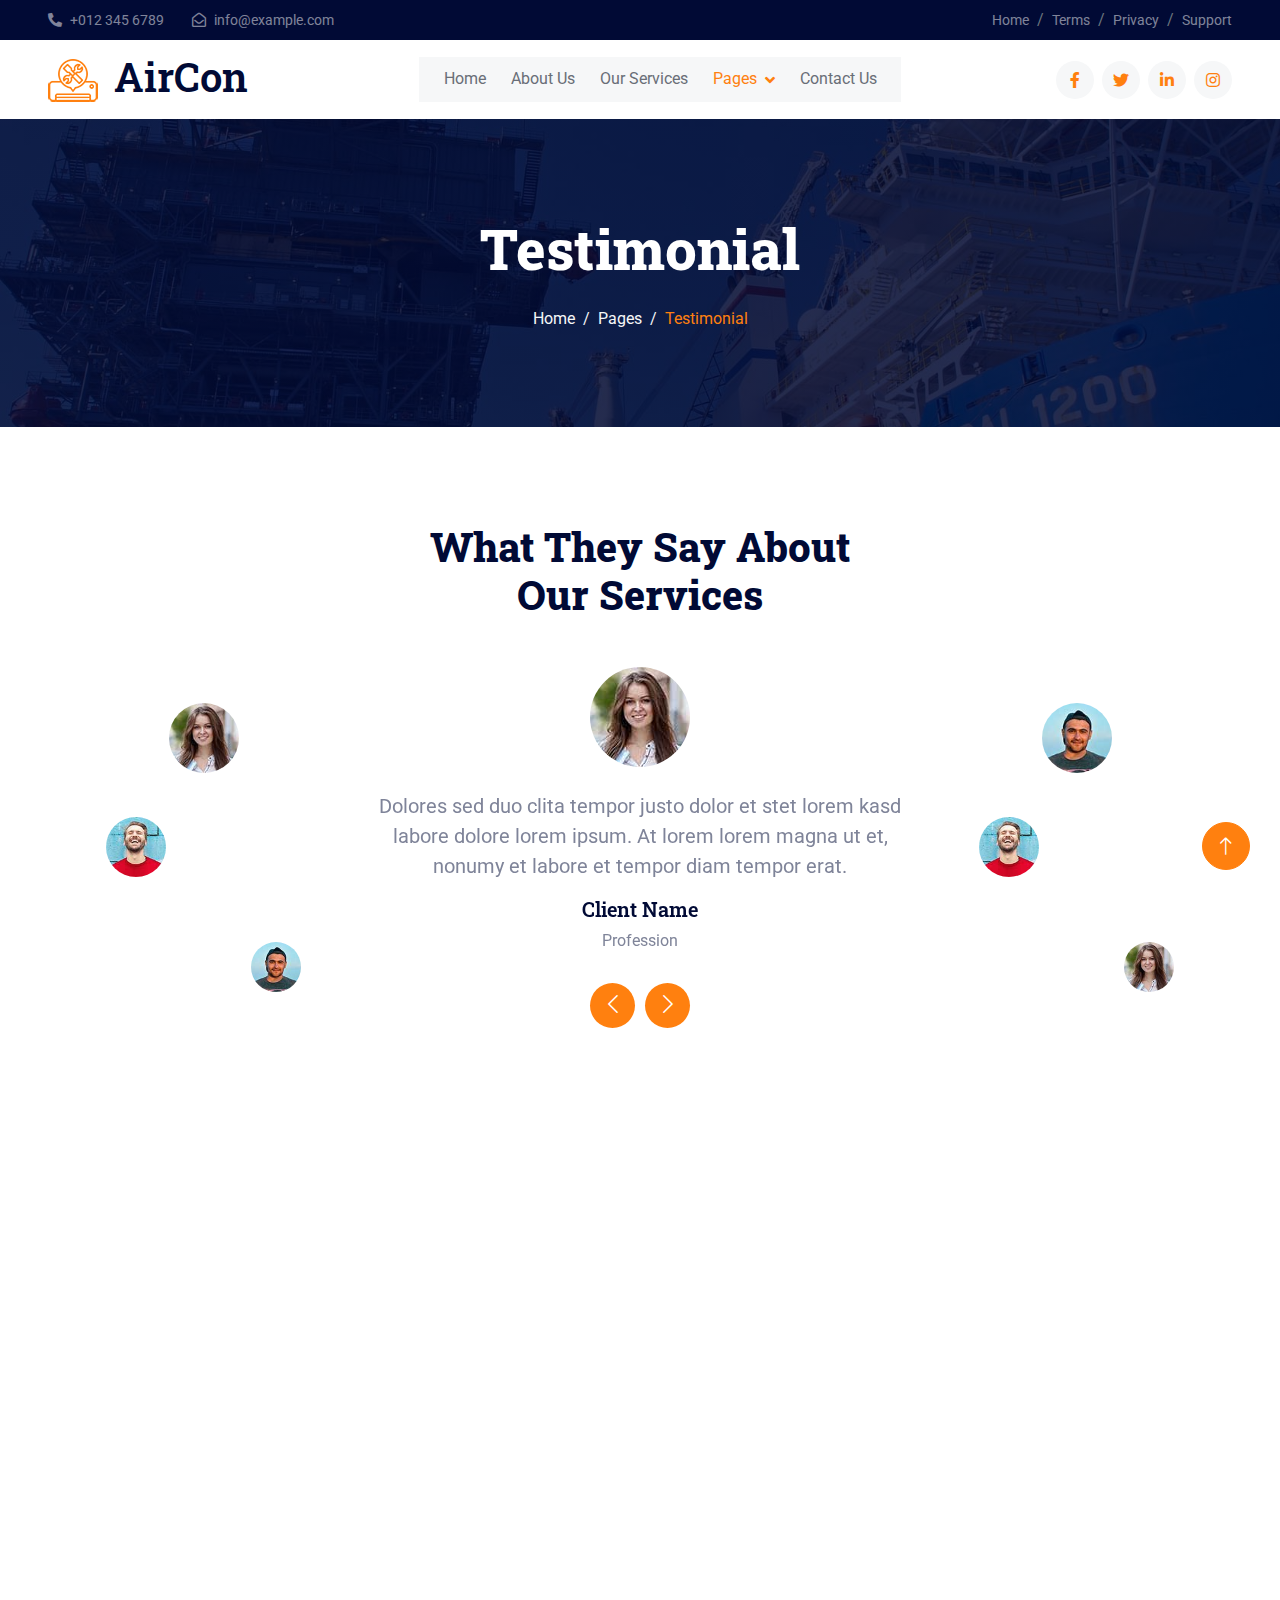
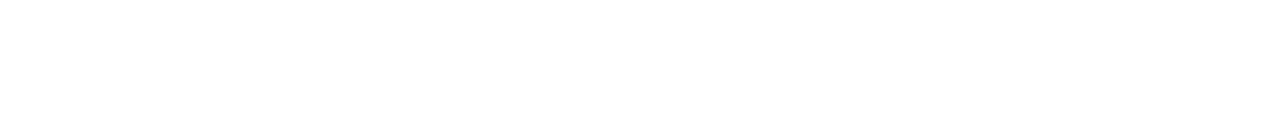
<file: testimonial.html>
<!DOCTYPE html>
<html lang="en">

<head>
    <meta charset="utf-8">
    <title></title>
    <meta content="width=device-width, initial-scale=1.0" name="viewport">
    <meta content="" name="keywords">
    <meta content="" name="description">

    <!-- Favicon -->
    <link href="img/favicon.ico" rel="icon">

    <!-- Google Web Fonts -->
    <link rel="preconnect" href="https://fonts.googleapis.com">
    <link rel="preconnect" href="https://fonts.gstatic.com" crossorigin>
    <link href="https://fonts.googleapis.com/css2?family=Roboto+Slab:wght@400;600;800&family=Roboto:wght@400;500;700&display=swap" rel="stylesheet"> 

    <!-- Icon Font Stylesheet -->
    <link href="https://cdnjs.cloudflare.com/ajax/libs/font-awesome/5.10.0/css/all.min.css" rel="stylesheet">
    <link href="https://cdn.jsdelivr.net/npm/bootstrap-icons@1.4.1/font/bootstrap-icons.css" rel="stylesheet">

    <!-- Libraries Stylesheet -->
    <link href="lib/animate/animate.min.css" rel="stylesheet">
    <link href="lib/owlcarousel/assets/owl.carousel.min.css" rel="stylesheet">

    <!-- Customized Bootstrap Stylesheet -->
    <link href="css/bootstrap.min.css" rel="stylesheet">

    <!-- Template Stylesheet -->
    <link href="css/style.css" rel="stylesheet">
</head>

<body>
    <!-- Spinner Start -->
    <div id="spinner" class="show bg-white position-fixed translate-middle w-100 vh-100 top-50 start-50 d-flex align-items-center justify-content-center">
        <div class="spinner-grow text-primary" role="status"></div>
    </div>
    <!-- Spinner End -->


    <!-- Topbar Start -->
    <div class="container-fluid bg-dark text-white-50 py-2 px-0 d-none d-lg-block">
        <div class="row gx-0 align-items-center">
            <div class="col-lg-7 px-5 text-start">
                <div class="h-100 d-inline-flex align-items-center me-4">
                    <small class="fa fa-phone-alt me-2"></small>
                    <small>+012 345 6789</small>
                </div>
                <div class="h-100 d-inline-flex align-items-center me-4">
                    <small class="far fa-envelope-open me-2"></small>
                    <small>info@example.com</small>
                </div>
            </div>
            <div class="col-lg-5 px-5 text-end">
                <ol class="breadcrumb justify-content-end mb-0">
                    <li class="breadcrumb-item"><a class="text-white-50 small" href="#">Home</a></li>
                    <li class="breadcrumb-item"><a class="text-white-50 small" href="#">Terms</a></li>
                    <li class="breadcrumb-item"><a class="text-white-50 small" href="#">Privacy</a></li>
                    <li class="breadcrumb-item"><a class="text-white-50 small" href="#">Support</a></li>
                </ol>
            </div>
        </div>
    </div>
    <!-- Topbar End -->


    <!-- Navbar Start -->
    <nav class="navbar navbar-expand-lg bg-white navbar-light sticky-top px-4 px-lg-5">
        <a href="index.html" class="navbar-brand d-flex align-items-center">
            <h1 class="m-0"><img class="img-fluid me-3" src="img/icon/icon-02-primary.png" alt="">AirCon</h1>
        </a>
        <button type="button" class="navbar-toggler" data-bs-toggle="collapse" data-bs-target="#navbarCollapse">
            <span class="navbar-toggler-icon"></span>
        </button>
        <div class="collapse navbar-collapse" id="navbarCollapse">
            <div class="navbar-nav mx-auto bg-light pe-4 py-3 py-lg-0">
                <a href="index.html" class="nav-item nav-link">Home</a>
                <a href="about.html" class="nav-item nav-link">About Us</a>
                <a href="service.html" class="nav-item nav-link">Our Services</a>
                <div class="nav-item dropdown">
                    <a href="#" class="nav-link dropdown-toggle active" data-bs-toggle="dropdown">Pages</a>
                    <div class="dropdown-menu bg-light border-0 m-0">
                        <a href="feature.html" class="dropdown-item">Features</a>
                        <a href="quote.html" class="dropdown-item">Free Quote</a>
                        <a href="team.html" class="dropdown-item">Our Team</a>
                        <a href="testimonial.html" class="dropdown-item active">Testimonial</a>
                        <a href="404.html" class="dropdown-item">404 Page</a>
                    </div>
                </div>
                <a href="contact.html" class="nav-item nav-link">Contact Us</a>
            </div>
            <div class="h-100 d-lg-inline-flex align-items-center d-none">
                <a class="btn btn-square rounded-circle bg-light text-primary me-2" href=""><i class="fab fa-facebook-f"></i></a>
                <a class="btn btn-square rounded-circle bg-light text-primary me-2" href=""><i class="fab fa-twitter"></i></a>
                <a class="btn btn-square rounded-circle bg-light text-primary me-2" href=""><i class="fab fa-linkedin-in"></i></a>
                <a class="btn btn-square rounded-circle bg-light text-primary me-0" href=""><i class="fab fa-instagram"></i></a>
            </div>
        </div>
    </nav>
    <!-- Navbar End -->


    <!-- Page Header Start -->
    <div class="container-fluid page-header py-5 mb-5 wow fadeIn" data-wow-delay="0.1s">
        <div class="container text-center py-5">
            <h1 class="display-4 text-white animated slideInDown mb-4">Testimonial</h1>
            <nav aria-label="breadcrumb animated slideInDown">
                <ol class="breadcrumb justify-content-center mb-0">
                    <li class="breadcrumb-item"><a href="#">Home</a></li>
                    <li class="breadcrumb-item"><a href="#">Pages</a></li>
                    <li class="breadcrumb-item active" aria-current="page">Testimonial</li>
                </ol>
            </nav>
        </div>
    </div>
    <!-- Page Header End -->


    <!-- Testimonial Start -->
    <div class="container-xxl py-5">
        <div class="container">
            <div class="text-center mx-auto wow fadeInUp" data-wow-delay="0.1s" style="max-width: 500px;">
                <h1 class="display-6 mb-5">What They Say About Our Services</h1>
            </div>
            <div class="row g-5">
                <div class="col-lg-3 d-none d-lg-block">
                    <div class="testimonial-left h-100">
                        <img class="img-fluid animated pulse infinite" src="img/testimonial-1.jpg" alt="">
                        <img class="img-fluid animated pulse infinite" src="img/testimonial-2.jpg" alt="">
                        <img class="img-fluid animated pulse infinite" src="img/testimonial-3.jpg" alt="">
                    </div>
                </div>
                <div class="col-lg-6 wow fadeIn" data-wow-delay="0.5s">
                    <div class="owl-carousel testimonial-carousel">
                        <div class="testimonial-item text-center">
                            <img class="img-fluid mx-auto mb-4" src="img/testimonial-1.jpg" alt="">
                            <p class="fs-5">Dolores sed duo clita tempor justo dolor et stet lorem kasd labore dolore lorem ipsum. At lorem lorem magna ut et, nonumy et labore et tempor diam tempor erat.</p>
                            <h5>Client Name</h5>
                            <span>Profession</span>
                        </div>
                        <div class="testimonial-item text-center">
                            <img class="img-fluid mx-auto mb-4" src="img/testimonial-2.jpg" alt="">
                            <p class="fs-5">Dolores sed duo clita tempor justo dolor et stet lorem kasd labore dolore lorem ipsum. At lorem lorem magna ut et, nonumy et labore et tempor diam tempor erat.</p>
                            <h5>Client Name</h5>
                            <span>Profession</span>
                        </div>
                        <div class="testimonial-item text-center">
                            <img class="img-fluid mx-auto mb-4" src="img/testimonial-3.jpg" alt="">
                            <p class="fs-5">Dolores sed duo clita tempor justo dolor et stet lorem kasd labore dolore lorem ipsum. At lorem lorem magna ut et, nonumy et labore et tempor diam tempor erat.</p>
                            <h5>Client Name</h5>
                            <span>Profession</span>
                        </div>
                    </div>
                </div>
                <div class="col-lg-3 d-none d-lg-block">
                    <div class="testimonial-right h-100">
                        <img class="img-fluid animated pulse infinite" src="img/testimonial-1.jpg" alt="">
                        <img class="img-fluid animated pulse infinite" src="img/testimonial-2.jpg" alt="">
                        <img class="img-fluid animated pulse infinite" src="img/testimonial-3.jpg" alt="">
                    </div>
                </div>
            </div>
        </div>
    </div>
    <!-- Testimonial End -->
        

    <!-- Footer Start -->
    <div class="container-fluid bg-dark footer mt-5 pt-5 wow fadeIn" data-wow-delay="0.1s">
        <div class="container py-5">
            <div class="row g-5">
                <div class="col-md-6">
                    <h1 class="text-white mb-4"><img class="img-fluid me-3" src="img/icon/icon-02-light.png" alt="">AirCon</h1>
                    <span>Diam dolor diam ipsum sit. Aliqu diam amet diam et eos. Clita erat ipsum et lorem et sit, sed stet lorem sit clita. Diam dolor diam ipsum sit. Aliqu diam amet diam et eos. Clita erat ipsum et lorem et sit.</span>
                </div>
                <div class="col-md-6">
                    <h5 class="text-light mb-4">Newsletter</h5>
                    <p>Clita erat ipsum et lorem et sit, sed stet lorem sit clita.</p>
                    <div class="position-relative">
                        <input class="form-control bg-transparent w-100 py-3 ps-4 pe-5" type="text" placeholder="Your email">
                        <button type="button" class="btn btn-primary py-2 px-3 position-absolute top-0 end-0 mt-2 me-2">SignUp</button>
                    </div>
                </div>
                <div class="col-lg-3 col-md-6">
                    <h5 class="text-light mb-4">Get In Touch</h5>
                    <p><i class="fa fa-map-marker-alt me-3"></i>123 Street, New York, USA</p>
                    <p><i class="fa fa-phone-alt me-3"></i>+012 345 67890</p>
                    <p><i class="fa fa-envelope me-3"></i>info@example.com</p>
                </div>
                <div class="col-lg-3 col-md-6">
                    <h5 class="text-light mb-4">Our Services</h5>
                    <a class="btn btn-link" href="">AC Installation</a>
                    <a class="btn btn-link" href="">Cooling Services</a>
                    <a class="btn btn-link" href="">Heating Services</a>
                    <a class="btn btn-link" href="">Annual Inspections</a>
                </div>
                <div class="col-lg-3 col-md-6">
                    <h5 class="text-light mb-4">Quick Links</h5>
                    <a class="btn btn-link" href="">About Us</a>
                    <a class="btn btn-link" href="">Contact Us</a>
                    <a class="btn btn-link" href="">Our Services</a>
                    <a class="btn btn-link" href="">Terms & Condition</a>
                </div>
                <div class="col-lg-3 col-md-6">
                    <h5 class="text-light mb-4">Follow Us</h5>
                    <div class="d-flex">
                        <a class="btn btn-square rounded-circle me-1" href=""><i class="fab fa-twitter"></i></a>
                        <a class="btn btn-square rounded-circle me-1" href=""><i class="fab fa-facebook-f"></i></a>
                        <a class="btn btn-square rounded-circle me-1" href=""><i class="fab fa-youtube"></i></a>
                        <a class="btn btn-square rounded-circle me-1" href=""><i class="fab fa-linkedin-in"></i></a>
                    </div>
                </div>
            </div>
        </div>
        <div class="container-fluid copyright">
            <div class="container">
                <div class="row">
                    <div class="col-md-6 text-center text-md-start mb-3 mb-md-0">
                        &copy; <a href="#">Your Site Name</a>, All Right Reserved.
                    </div>
                    <div class="col-md-6 text-center text-md-end">
                        <!--/*** This template is free as long as you keep the footer author’s credit link/attribution link/backlink. If you'd like to use the template without the footer author’s credit link/attribution link/backlink, you can purchase the Credit Removal License from "https://htmlcodex.com/credit-removal". Thank you for your support. ***/-->
                        Designed By <a href="https://htmlcodex.com">HTML Codex</a>  Distributed by <a href="https://themewagon.com">ThemeWagon</a>
                    </div>
                </div>
            </div>
        </div>
    </div>
    <!-- Footer End -->


    <!-- Back to Top -->
    <a href="#" class="btn btn-lg btn-primary btn-lg-square rounded-circle back-to-top"><i class="bi bi-arrow-up"></i></a>


    <!-- JavaScript Libraries -->
    <script src="https://code.jquery.com/jquery-3.4.1.min.js"></script>
    <script src="https://cdn.jsdelivr.net/npm/bootstrap@5.0.0/dist/js/bootstrap.bundle.min.js"></script>
    <script src="lib/wow/wow.min.js"></script>
    <script src="lib/easing/easing.min.js"></script>
    <script src="lib/waypoints/waypoints.min.js"></script>
    <script src="lib/owlcarousel/owl.carousel.min.js"></script>
    <script src="lib/counterup/counterup.min.js"></script>
    <script src="lib/parallax/parallax.min.js"></script>

    <!-- Template Javascript -->
    <script src="js/main.js"></script>
</body>

</html>
</file>
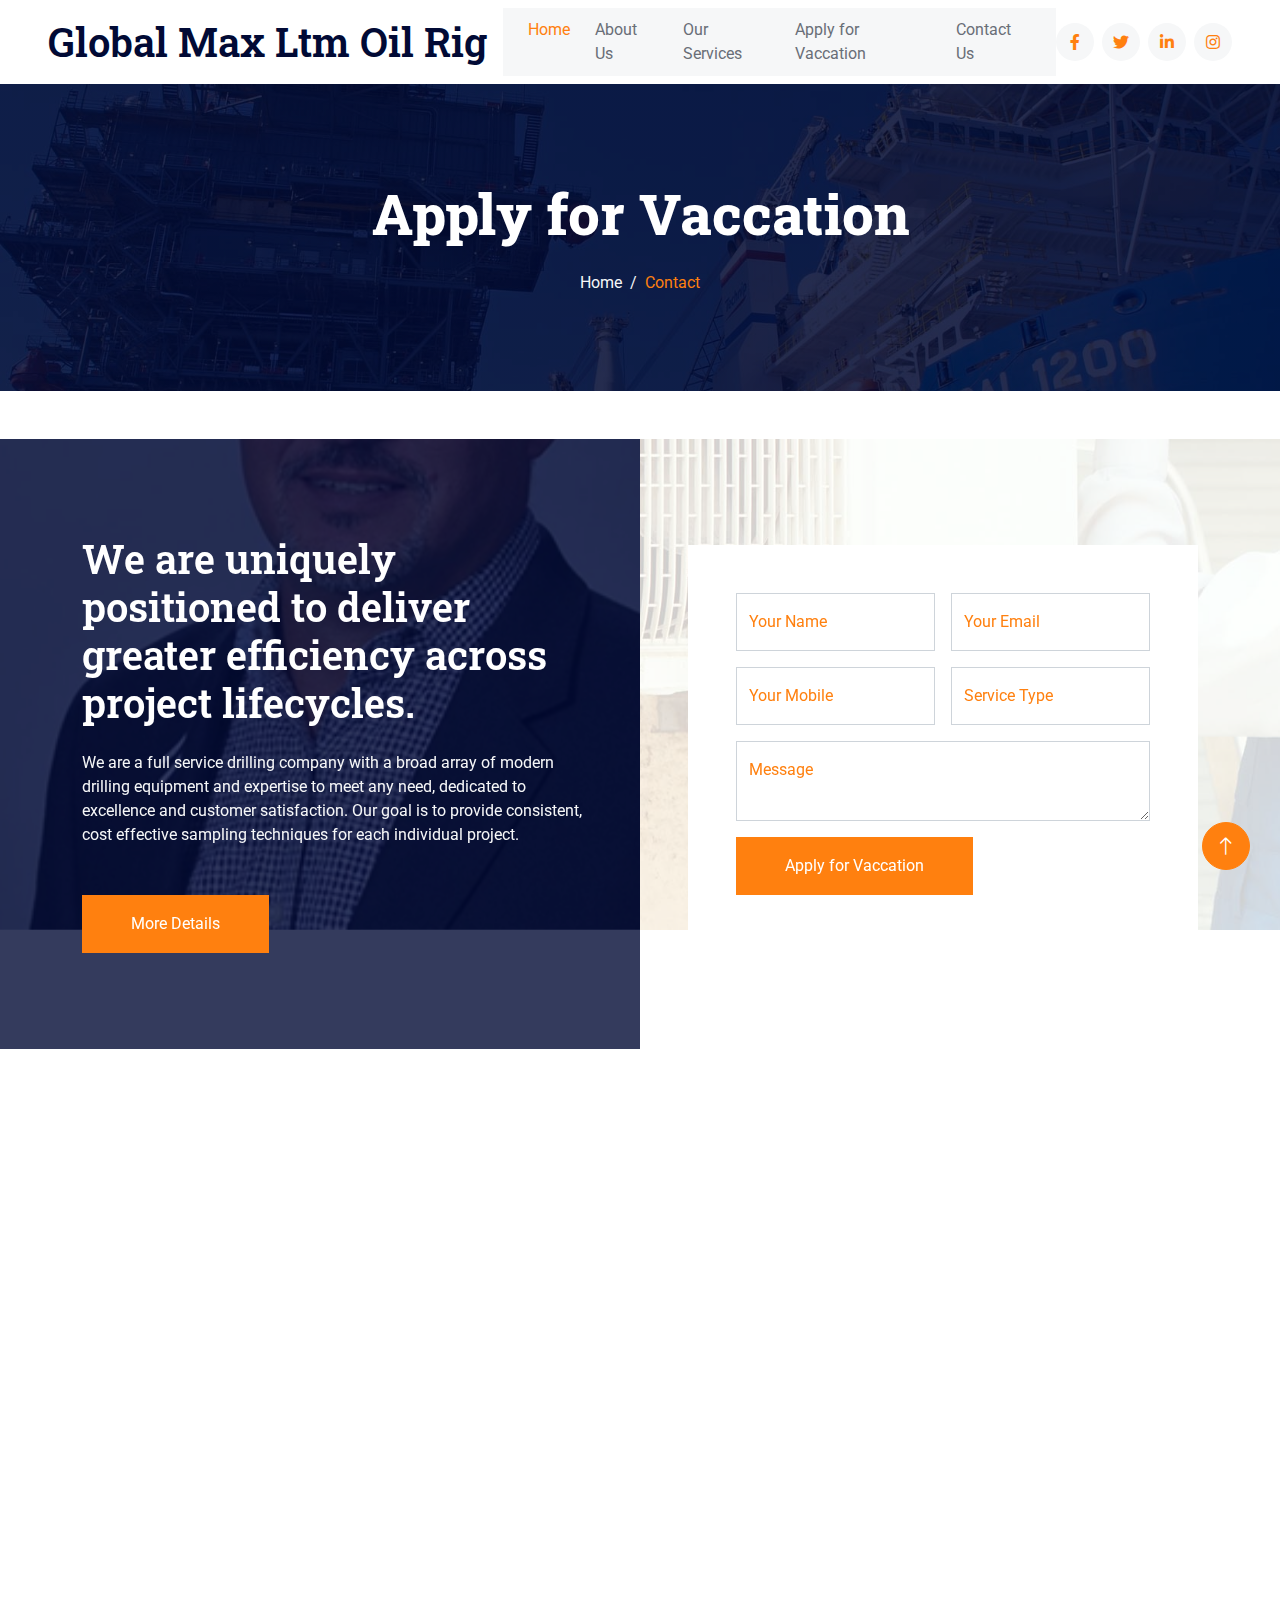
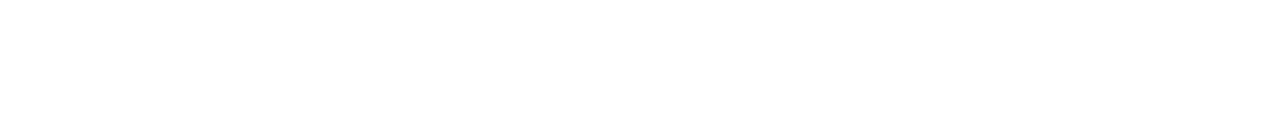
<file: vaccation.html>
<!DOCTYPE html>
<html lang="en">
  <head>
    <meta charset="utf-8" />
    <title>AirCon - AC Repair Website Template</title>
    <meta content="width=device-width, initial-scale=1.0" name="viewport" />
    <meta content="" name="keywords" />
    <meta content="" name="description" />

    <!-- Favicon -->
    <link href="img/favicon.ico" rel="icon" />

    <!-- Google Web Fonts -->
    <link rel="preconnect" href="https://fonts.googleapis.com" />
    <link rel="preconnect" href="https://fonts.gstatic.com" crossorigin />
    <link
      href="https://fonts.googleapis.com/css2?family=Roboto+Slab:wght@400;600;800&family=Roboto:wght@400;500;700&display=swap"
      rel="stylesheet"
    />

    <!-- Icon Font Stylesheet -->
    <link
      href="https://cdnjs.cloudflare.com/ajax/libs/font-awesome/5.10.0/css/all.min.css"
      rel="stylesheet"
    />
    <link
      href="https://cdn.jsdelivr.net/npm/bootstrap-icons@1.4.1/font/bootstrap-icons.css"
      rel="stylesheet"
    />

    <!-- Libraries Stylesheet -->
    <link href="lib/animate/animate.min.css" rel="stylesheet" />
    <link href="lib/owlcarousel/assets/owl.carousel.min.css" rel="stylesheet" />

    <!-- Customized Bootstrap Stylesheet -->
    <link href="css/bootstrap.min.css" rel="stylesheet" />

    <!-- Template Stylesheet -->
    <link href="css/style.css" rel="stylesheet" />
  </head>

  <body>
    <!-- Spinner Start -->
    <div
      id="spinner"
      class="show bg-white position-fixed translate-middle w-100 vh-100 top-50 start-50 d-flex align-items-center justify-content-center"
    >
      <div class="spinner-grow text-primary" role="status"></div>
    </div>
    <!-- Spinner End -->

    <!-- Navbar Start -->
    <nav
      class="navbar navbar-expand-lg bg-white navbar-light sticky-top px-4 px-lg-5"
    >
      <a href="index.html" class="navbar-brand d-flex align-items-center">
        <h1 class="m-0">
          <!-- <img
         class="img-fluid me-3"
         src="img/icon/icon-02-primary.png"
         alt=""
       /> -->
          Global Max Ltm Oil Rig
        </h1>
      </a>
      <button
        type="button"
        class="navbar-toggler"
        data-bs-toggle="collapse"
        data-bs-target="#navbarCollapse"
      >
        <span class="navbar-toggler-icon"></span>
      </button>
      <div class="collapse navbar-collapse" id="navbarCollapse">
        <div class="navbar-nav mx-auto bg-light pe-4 py-3 py-lg-0">
          <a href="index.html" class="nav-item nav-link active">Home</a>
          <a href="about.html" class="nav-item nav-link">About Us</a>
          <a href="service.html" class="nav-item nav-link">Our Services</a>
          <a href="vaccation.html" class="nav-item nav-link"
            >Apply for Vaccation</a
          >
          <a href="contact.html" class="nav-item nav-link">Contact Us</a>
        </div>
        <div class="h-100 d-lg-inline-flex align-items-center d-none">
          <a
            class="btn btn-square rounded-circle bg-light text-primary me-2"
            href=""
            ><i class="fab fa-facebook-f"></i
          ></a>
          <a
            class="btn btn-square rounded-circle bg-light text-primary me-2"
            href=""
            ><i class="fab fa-twitter"></i
          ></a>
          <a
            class="btn btn-square rounded-circle bg-light text-primary me-2"
            href=""
            ><i class="fab fa-linkedin-in"></i
          ></a>
          <a
            class="btn btn-square rounded-circle bg-light text-primary me-0"
            href=""
            ><i class="fab fa-instagram"></i
          ></a>
        </div>
      </div>
    </nav>
    <!-- Navbar End -->

    <!-- Page Header Start -->
    <div
      class="container-fluid page-header py-5 mb-5 wow fadeIn"
      data-wow-delay="0.1s"
    >
      <div class="container text-center py-5">
        <h1 class="display-4 text-white animated slideInDown mb-4">
          Apply for Vaccation
        </h1>
        <nav aria-label="breadcrumb animated slideInDown">
          <ol class="breadcrumb justify-content-center mb-0">
            <li class="breadcrumb-item"><a href="#">Home</a></li>
            <!-- <li class="breadcrumb-item"><a href="#">Pages</a></li> -->
            <li class="breadcrumb-item active" aria-current="page">Contact</li>
          </ol>
        </nav>
      </div>
    </div>
    <!-- Page Header End -->

    <!-- vaccation Start -->

    <div class="container-fluid overflow-hidden my-5 px-lg-0">
      <div class="container quote px-lg-0">
        <div class="row g-0 mx-lg-0">
          <div
            class="col-lg-6 quote-text"
            data-parallax="scroll"
            data-image-src="img/ab2.png"
          >
            <div
              class="h-100 px-4 px-sm-5 ps-lg-0 wow fadeIn"
              data-wow-delay="0.1s"
            >
              <h1 class="text-white mb-4">
                We are uniquely positioned to deliver greater efficiency across
                project lifecycles.
              </h1>
              <p class="text-light mb-5">
                We are a full service drilling company with a broad array of
                modern drilling equipment and expertise to meet any need,
                dedicated to excellence and customer satisfaction. Our goal is
                to provide consistent, cost effective sampling techniques for
                each individual project.
              </p>
              <a href="" class="align-self-start btn btn-primary py-3 px-5"
                >More Details</a
              >
            </div>
          </div>

          <!-- <a name="vacation" class="w" > -->
          <a
            class="col-lg-6 quote-form"
            data-parallax="scroll"
            data-image-src="img/carousel-2.jpg"
            name="vacation"
          >
            <div
              class="h-100 px-4 px-sm-5 pe-lg-0 wow fadeIn"
              data-wow-delay="0.5s"
            >
              <div class="bg-white p-4 p-sm-5">
                <div class="row g-3">
                  <div class="col-sm-6">
                    <div class="form-floating">
                      <input
                        type="text"
                        class="form-control"
                        id="gname"
                        placeholder="Gurdian Name"
                      />
                      <label for="gname">Your Name</label>
                    </div>
                  </div>
                  <div class="col-sm-6">
                    <div class="form-floating">
                      <input
                        type="email"
                        class="form-control"
                        id="gmail"
                        placeholder="Gurdian Email"
                      />
                      <label for="gmail">Your Email</label>
                    </div>
                  </div>
                  <div class="col-sm-6">
                    <div class="form-floating">
                      <input
                        type="text"
                        class="form-control"
                        id="cname"
                        placeholder="Child Name"
                      />
                      <label for="cname">Your Mobile</label>
                    </div>
                  </div>
                  <div class="col-sm-6">
                    <div class="form-floating">
                      <input
                        type="text"
                        class="form-control"
                        id="cage"
                        placeholder="Child Age"
                      />
                      <label for="cage">Service Type</label>
                    </div>
                  </div>
                  <div class="col-12">
                    <div class="form-floating">
                      <textarea
                        class="form-control"
                        placeholder="Leave a message here"
                        id="message"
                        style="height: 80px"
                      ></textarea>
                      <label for="message">Message</label>
                    </div>
                  </div>
                  <div class="col-12">
                    <button class="btn btn-primary py-3 px-5" type="submit">
                      Apply for Vaccation
                    </button>
                  </div>
                </div>
              </div>
            </div>
          </a>
          <!-- </a> -->
        </div>
      </div>
    </div>

    <!-- vaccation End -->

    <!-- Footer Start -->
    <div
      class="container-fluid bg-dark footer mt-5 pt-5 wow fadeIn"
      data-wow-delay="0.1s"
    >
      <div class="container py-5">
        <div class="row g-5">
          <div class="col-md-6">
            <h1 class="text-white mb-4">Global Max Ltd Oil Rig</h1>
            <span
              >We are a full service drilling company with a broad array of
              modern drilling equipment and expertise to meet any need,
              dedicated to excellence and customer satisfaction. Our goal is to
              provide consistent, cost effective sampling techniques for each
              individual project.</span
            >
          </div>
          <div class="col-md-6">
            <h5 class="text-light mb-4">Newsletter</h5>
            <p>Clita erat ipsum et lorem et sit, sed stet lorem sit clita.</p>
            <div class="position-relative">
              <input
                class="form-control bg-transparent w-100 py-3 ps-4 pe-5"
                type="text"
                placeholder="Your email"
              />
              <button
                type="button"
                class="btn btn-primary py-2 px-3 position-absolute top-0 end-0 mt-2 me-2"
              >
                SignUp
              </button>
            </div>
          </div>
          <div class="col-lg-3 col-md-6">
            <h5 class="text-light mb-4">Get In Touch</h5>
            <p>
              <i class="fa fa-map-marker-alt me-3"></i>5 Stillwater St. Staten
              Island, NY 10306
            </p>
            <p><i class="fa fa-phone-alt me-3"></i>+(1)872 302 7963</p>
            <p><i class="fa fa-envelope me-3"></i>support@globalmaxltd.com</p>
          </div>
          <div class="col-lg-3 col-md-6">
            <h5 class="text-light mb-4">Our Services</h5>
            <a class="btn btn-link" href="">Drilling</a>
            <a class="btn btn-link" href="">Glass Flare</a>
            <a class="btn btn-link" href="">Oil Rifineries</a>
            <a class="btn btn-link" href="">Completion </a>
          </div>
          <div class="col-lg-3 col-md-6">
            <h5 class="text-light mb-4">Quick Links</h5>
            <a class="btn btn-link" href="">About Us</a>
            <a class="btn btn-link" href="">Contact Us</a>
            <a class="btn btn-link" href="">Our Services</a>
            <a class="btn btn-link" href="">Terms & Condition</a>
          </div>
          <div class="col-lg-3 col-md-6">
            <h5 class="text-light mb-4">Follow Us</h5>
            <div class="d-flex">
              <a class="btn btn-square rounded-circle me-1" href=""
                ><i class="fab fa-twitter"></i
              ></a>
              <a class="btn btn-square rounded-circle me-1" href=""
                ><i class="fab fa-facebook-f"></i
              ></a>
              <a class="btn btn-square rounded-circle me-1" href=""
                ><i class="fab fa-youtube"></i
              ></a>
              <a class="btn btn-square rounded-circle me-1" href=""
                ><i class="fab fa-linkedin-in"></i
              ></a>
            </div>
          </div>
        </div>
      </div>
      <div class="container-fluid copyright">
        <div class="container">
          <div class="row">
            <div class="col-md-6 text-center text-md-start mb-3 mb-md-0">
              &copy; <a href="#">Global Max Limited Oil Rig</a>, All Right
              Reserved.
            </div>
          </div>
        </div>
      </div>
    </div>
    <!-- Footer End -->

    <!-- Back to Top -->
    <a
      href="#"
      class="btn btn-lg btn-primary btn-lg-square rounded-circle back-to-top"
      ><i class="bi bi-arrow-up"></i
    ></a>

    <!-- JavaScript Libraries -->
    <script src="https://code.jquery.com/jquery-3.4.1.min.js"></script>
    <script src="https://cdn.jsdelivr.net/npm/bootstrap@5.0.0/dist/js/bootstrap.bundle.min.js"></script>
    <script src="lib/wow/wow.min.js"></script>
    <script src="lib/easing/easing.min.js"></script>
    <script src="lib/waypoints/waypoints.min.js"></script>
    <script src="lib/owlcarousel/owl.carousel.min.js"></script>
    <script src="lib/counterup/counterup.min.js"></script>
    <script src="lib/parallax/parallax.min.js"></script>

    <!-- Template Javascript -->
    <script src="js/main.js"></script>
  </body>
</html>
</file>
<file: css/style.css>
/********** aircon CSS **********/
:root {
  --primary: #ff800f;
  --secondary: #001064;
  --light: #f6f7f8;
  --dark: #010a35;
}

.back-to-top {
  position: fixed;
  display: none;
  right: 30px;
  bottom: 30px;
  z-index: 99;
}

/*** Spinner ***/
#spinner {
  opacity: 0;
  visibility: hidden;
  transition: opacity 0.5s ease-out, visibility 0s linear 0.5s;
  z-index: 99999;
}

#spinner.show {
  transition: opacity 0.5s ease-out, visibility 0s linear 0s;
  visibility: visible;
  opacity: 1;
}

/*** Button ***/
.btn {
  transition: 0.5s;
}

.btn.btn-primary,
.btn.btn-outline-primary:hover,
.btn.btn-secondary,
.btn.btn-outline-secondary:hover {
  color: #ffffff;
}

.btn.btn-primary:hover {
  background: var(--secondary);
  border-color: var(--secondary);
}

.btn.btn-secondary:hover {
  background: var(--primary);
  border-color: var(--primary);
}

.btn-square {
  width: 38px;
  height: 38px;
}

.btn-sm-square {
  width: 32px;
  height: 32px;
}

.btn-lg-square {
  width: 48px;
  height: 48px;
}

.btn-square,
.btn-sm-square,
.btn-lg-square {
  padding: 0;
  display: flex;
  align-items: center;
  justify-content: center;
  font-weight: normal;
}

/*** Navbar ***/
.navbar.sticky-top {
  top: -100px;
  transition: 0.5s;
}

.navbar .navbar-brand img {
  max-height: 60px;
}

.navbar .navbar-nav .nav-link {
  margin-left: 25px;
  padding: 10px 0;
  color: #696e77;
  font-weight: 400;
  outline: none;
}

.navbar .navbar-nav .nav-link:hover,
.navbar .navbar-nav .nav-link.active {
  color: var(--primary);
}

.navbar .dropdown-toggle::after {
  border: none;
  content: "\f107";
  font-family: "Font Awesome 5 Free";
  font-weight: 900;
  vertical-align: middle;
  margin-left: 8px;
}

@media (max-width: 991.98px) {
  .navbar .navbar-brand img {
    max-height: 45px;
  }

  .navbar .navbar-nav {
    margin-top: 20px;
    margin-bottom: 15px;
  }

  .navbar .nav-item .dropdown-menu {
    padding-left: 30px;
  }
}

@media (min-width: 992px) {
  .navbar .nav-item .dropdown-menu {
    display: block;
    border: none;
    margin-top: 0;
    top: 150%;
    right: 0;
    opacity: 0;
    visibility: hidden;
    transition: 0.5s;
  }

  .navbar .nav-item:hover .dropdown-menu {
    top: 100%;
    visibility: visible;
    transition: 0.5s;
    opacity: 1;
  }
}

/*** Header ***/
.carousel-caption {
  top: 0;
  left: 0;
  right: 0;
  bottom: 0;
  display: flex;
  align-items: center;
  justify-content: center;
  text-align: center;
  background: rgba(1, 10, 53, 0.8);
  z-index: 1;
}

.carousel-control-prev,
.carousel-control-next {
  width: 15%;
}

.carousel-control-prev-icon,
.carousel-control-next-icon {
  width: 3rem;
  height: 3rem;
  background-color: var(--dark);
  border: 12px solid var(--dark);
  border-radius: 3rem;
}

@media (max-width: 768px) {
  #header-carousel .carousel-item {
    position: relative;
    min-height: 450px;
  }

  #header-carousel .carousel-item img {
    position: absolute;
    width: 100%;
    height: 100%;
    object-fit: cover;
  }
}

.page-header {
  background: linear-gradient(rgba(1, 10, 53, 0.8), rgba(1, 10, 53, 0.8)),
    url("../img/b3.jpg") center center no-repeat;
  background-size: cover;
}

.page-header .breadcrumb-item a,
.page-header .breadcrumb-item + .breadcrumb-item::before {
  color: var(--light);
}

.page-header .breadcrumb-item a:hover,
.page-header .breadcrumb-item.active {
  color: var(--primary);
}

/*** Facts ***/
.facts {
  background: rgba(1, 10, 53, 0.8);
}

/*** Quote ***/
@media (min-width: 992px) {
  .container.quote {
    max-width: 100% !important;
  }

  .container.quote .quote-text {
    padding-left: calc(((100% - 960px) / 2) + 0.75rem);
  }

  .container.quote .quote-form {
    padding-right: calc(((100% - 960px) / 2) + 0.75rem);
  }
}

@media (min-width: 1200px) {
  .container.quote .quote-text {
    padding-left: calc(((100% - 1140px) / 2) + 0.75rem);
  }

  .container.quote .quote-form {
    padding-right: calc(((100% - 1140px) / 2) + 0.75rem);
  }
}

@media (min-width: 1400px) {
  .container.quote .quote-text {
    padding-left: calc(((100% - 1320px) / 2) + 0.75rem);
  }

  .container.quote .quote-form {
    padding-right: calc(((100% - 1320px) / 2) + 0.75rem);
  }
}

.container.quote .quote-text {
  background: rgba(1, 10, 53, 0.8);
}

.container.quote .quote-form {
  background: rgba(255, 255, 255, 0.8);
}

.container.quote .quote-text .h-100,
.container.quote .quote-form .h-100 {
  padding: 6rem 0;
  display: flex;
  flex-direction: column;
  justify-content: center;
}

/*** Service ***/
.service-item .service-icon {
  width: 90px;
  height: 90px;
  display: flex;
  align-items: center;
  justify-content: center;
}

.service-item .service-icon img {
  max-width: 60px;
  max-height: 60px;
}

/*** Team ***/
.team-item .team-img::before,
.team-item .team-img::after {
  position: absolute;
  content: "";
  width: 0;
  height: 100%;
  top: 0;
  left: 0;
  background: rgba(1, 10, 53, 0.8);
  transition: 0.5s;
}

.team-item .team-img::after {
  left: auto;
  right: 0;
}

.team-item:hover .team-img::before,
.team-item:hover .team-img::after {
  width: 50%;
}

.team-item .team-img .team-social {
  position: absolute;
  width: 100%;
  height: 100%;
  top: 0;
  left: 0;
  display: flex;
  align-items: center;
  justify-content: center;
  transition: 0.5s;
  z-index: 3;
  opacity: 0;
}

.team-item:hover .team-img .team-social {
  transition-delay: 0.3s;
  opacity: 1;
}

/*** Testimonial ***/
.animated.pulse {
  animation-duration: 1.5s;
}

.testimonial-left,
.testimonial-right {
  position: relative;
}

.testimonial-left img,
.testimonial-right img {
  position: absolute;
  border-radius: 70px;
}

.testimonial-left img:nth-child(1),
.testimonial-right img:nth-child(3) {
  width: 70px;
  height: 70px;
  top: 10%;
  left: 50%;
  transform: translateX(-50%);
}

.testimonial-left img:nth-child(2),
.testimonial-right img:nth-child(2) {
  width: 60px;
  height: 60px;
  top: 50%;
  left: 10%;
  transform: translateY(-50%);
}

.testimonial-left img:nth-child(3),
.testimonial-right img:nth-child(1) {
  width: 50px;
  height: 50px;
  bottom: 10%;
  right: 10%;
}

.testimonial-carousel .owl-item img {
  width: 100px;
  height: 100px;
  border-radius: 100px;
}

.testimonial-carousel .owl-nav {
  margin-top: 30px;
  display: flex;
  justify-content: center;
}

.testimonial-carousel .owl-nav .owl-prev,
.testimonial-carousel .owl-nav .owl-next {
  margin: 0 5px;
  width: 45px;
  height: 45px;
  display: flex;
  align-items: center;
  justify-content: center;
  color: #ffffff;
  background: var(--primary);
  border-radius: 45px;
  font-size: 22px;
  transition: 0.5s;
}

.testimonial-carousel .owl-nav .owl-prev:hover,
.testimonial-carousel .owl-nav .owl-next:hover {
  background: var(--secondary);
}

/*** Footer ***/
.footer {
  color: #7f8499;
}

.footer .btn.btn-link {
  display: block;
  margin-bottom: 5px;
  padding: 0;
  text-align: left;
  color: #7f8499;
  font-weight: normal;
  text-transform: capitalize;
  transition: 0.3s;
}

.footer .btn.btn-link::before {
  position: relative;
  content: "\f105";
  font-family: "Font Awesome 5 Free";
  font-weight: 900;
  color: #7f8499;
  margin-right: 10px;
}

.footer .btn.btn-link:hover {
  color: var(--primary);
  letter-spacing: 1px;
  box-shadow: none;
}

.footer .btn.btn-square {
  color: #7f8499;
  border: 1px solid #7f8499;
}

.footer .btn.btn-square:hover {
  color: var(--light);
  border-color: var(--primary);
}

.footer .copyright {
  padding: 25px 0;
  border-top: 1px solid rgba(256, 256, 256, 0.1);
}

.footer .copyright a {
  color: var(--primary);
}

.footer .copyright a:hover {
  color: #ffffff;
}
</file>
